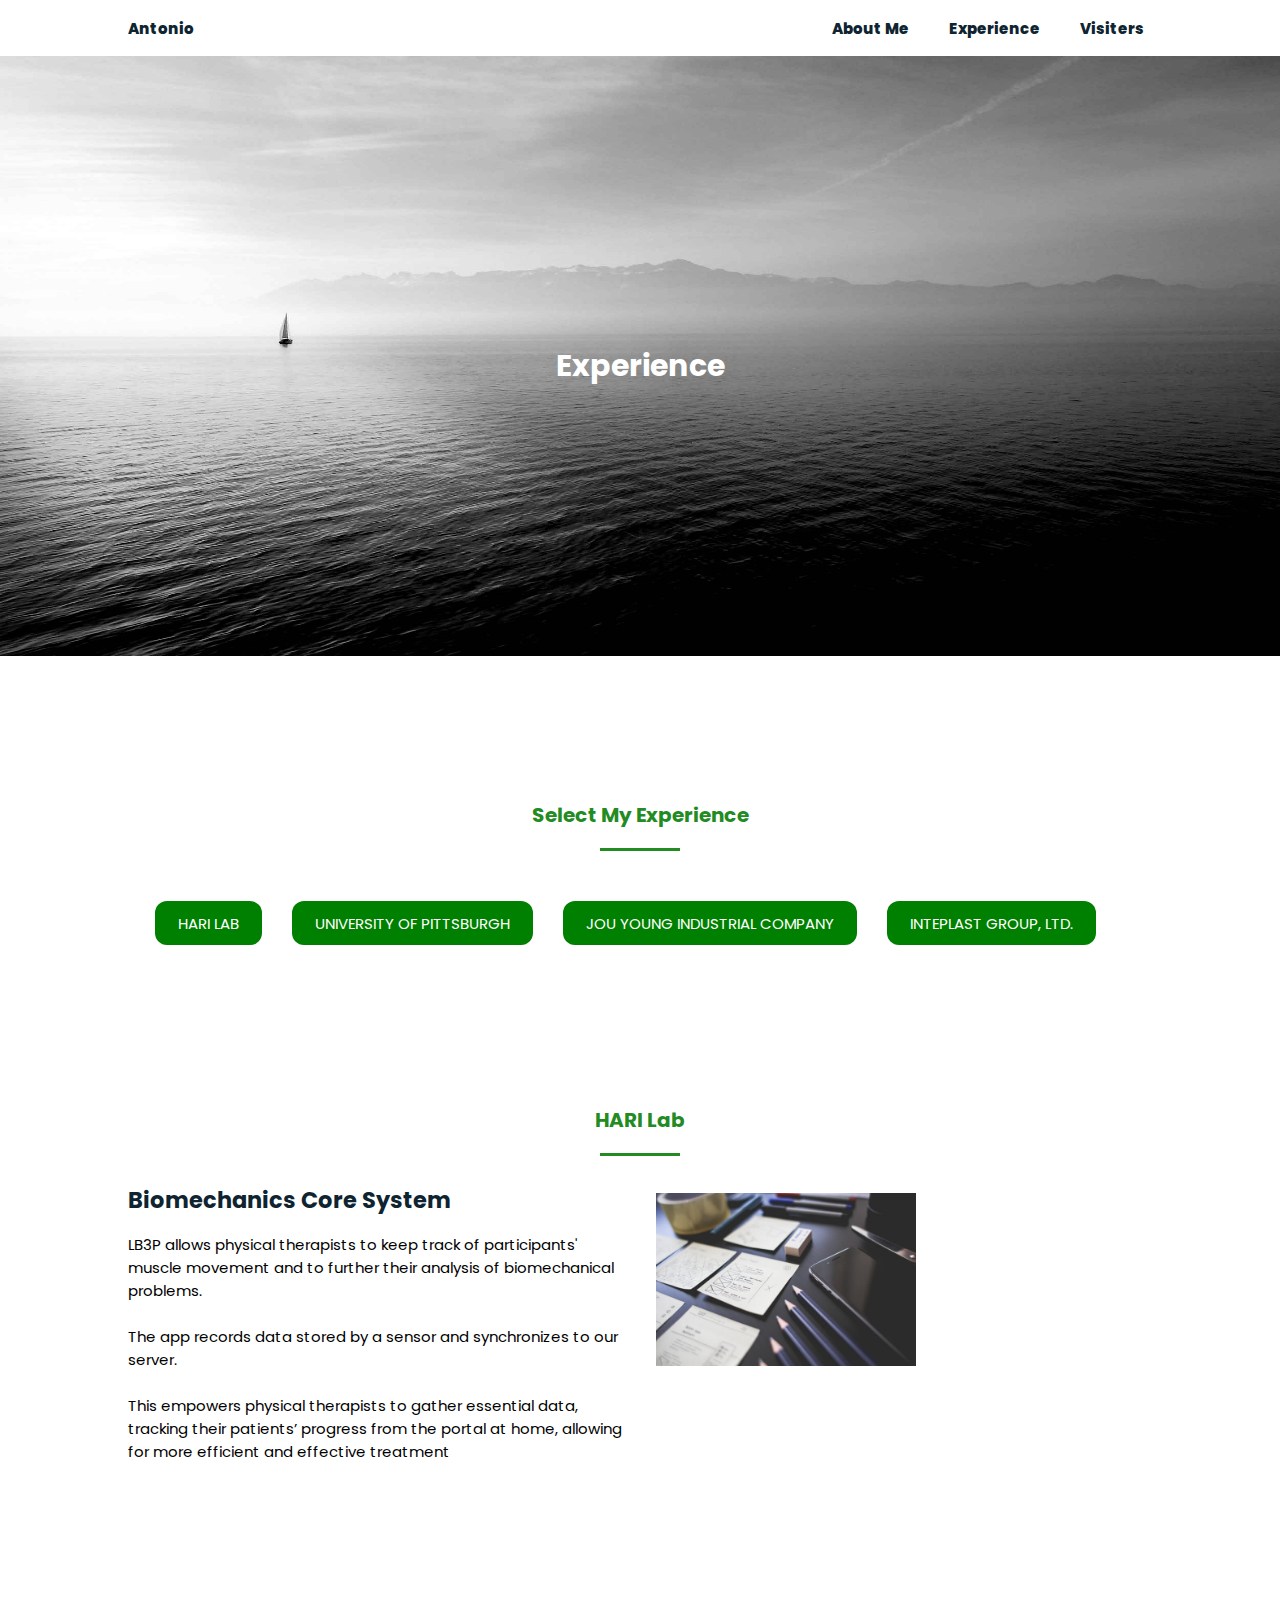
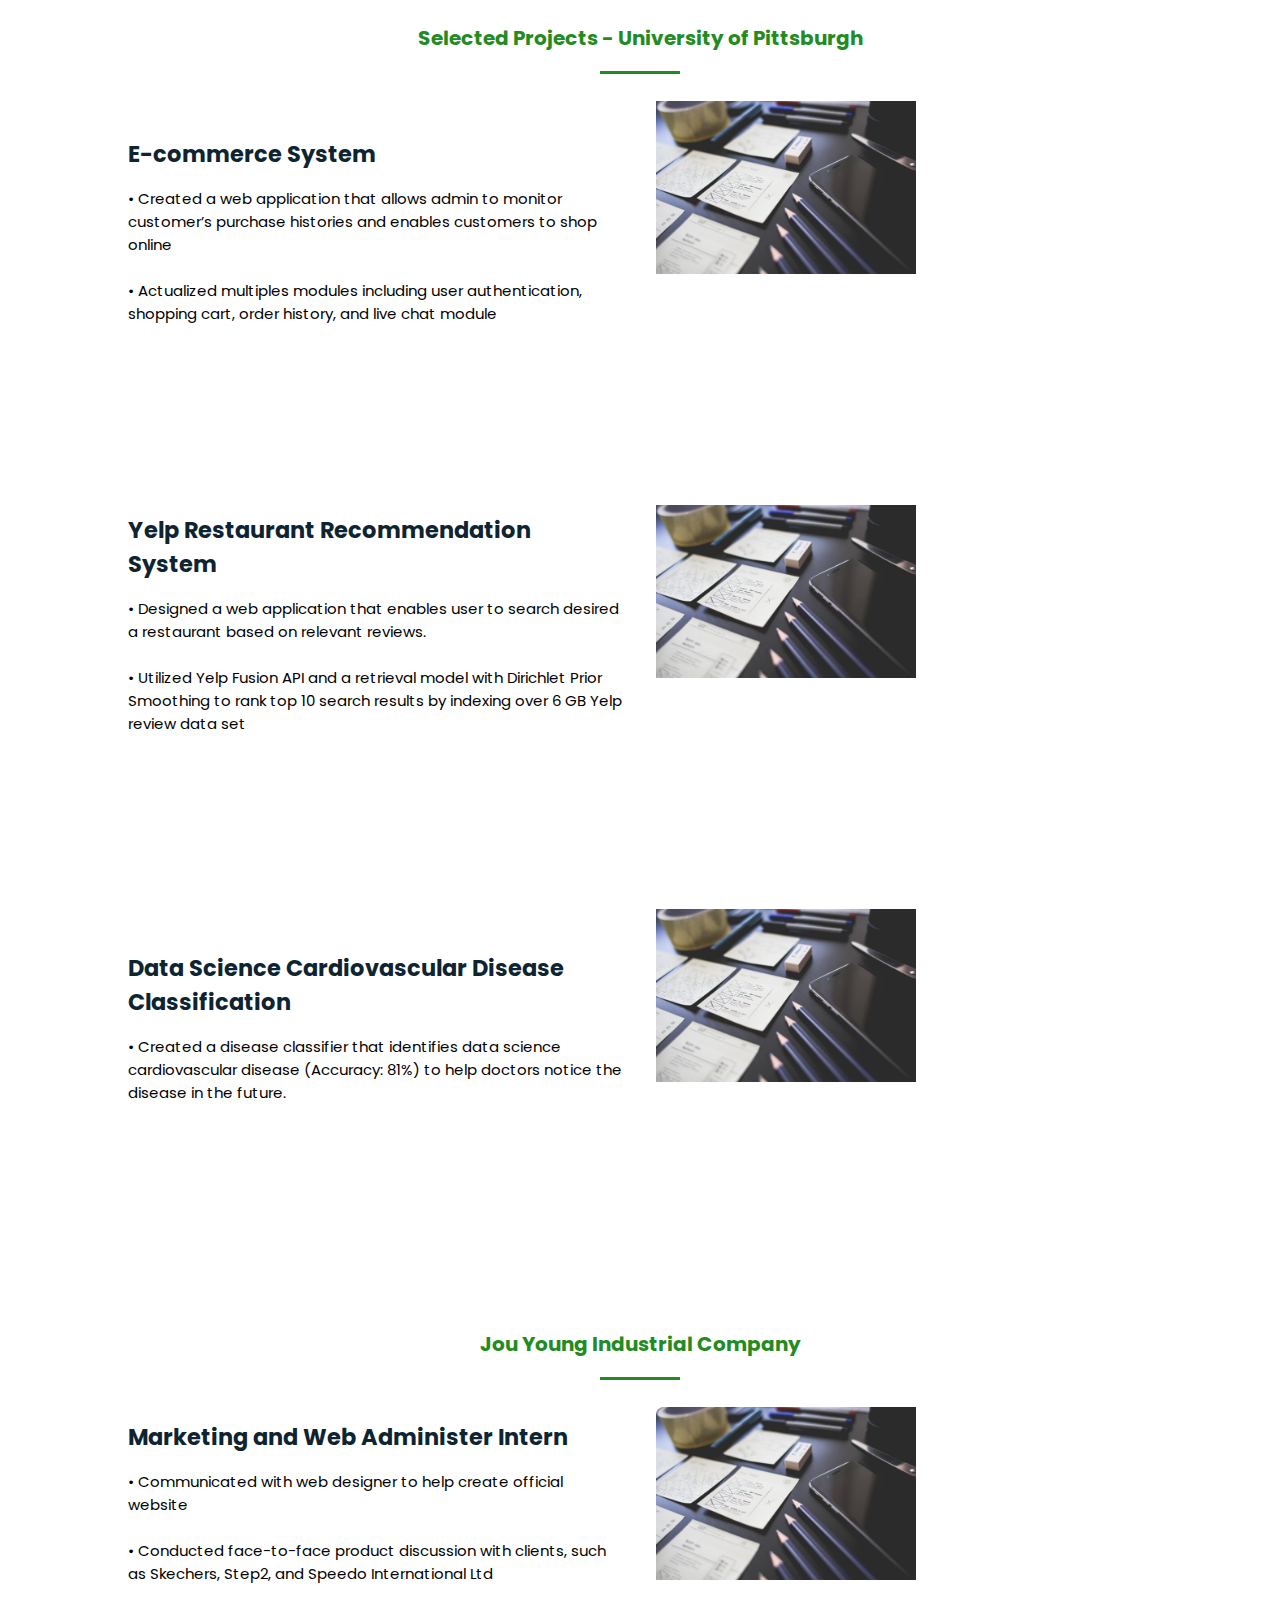
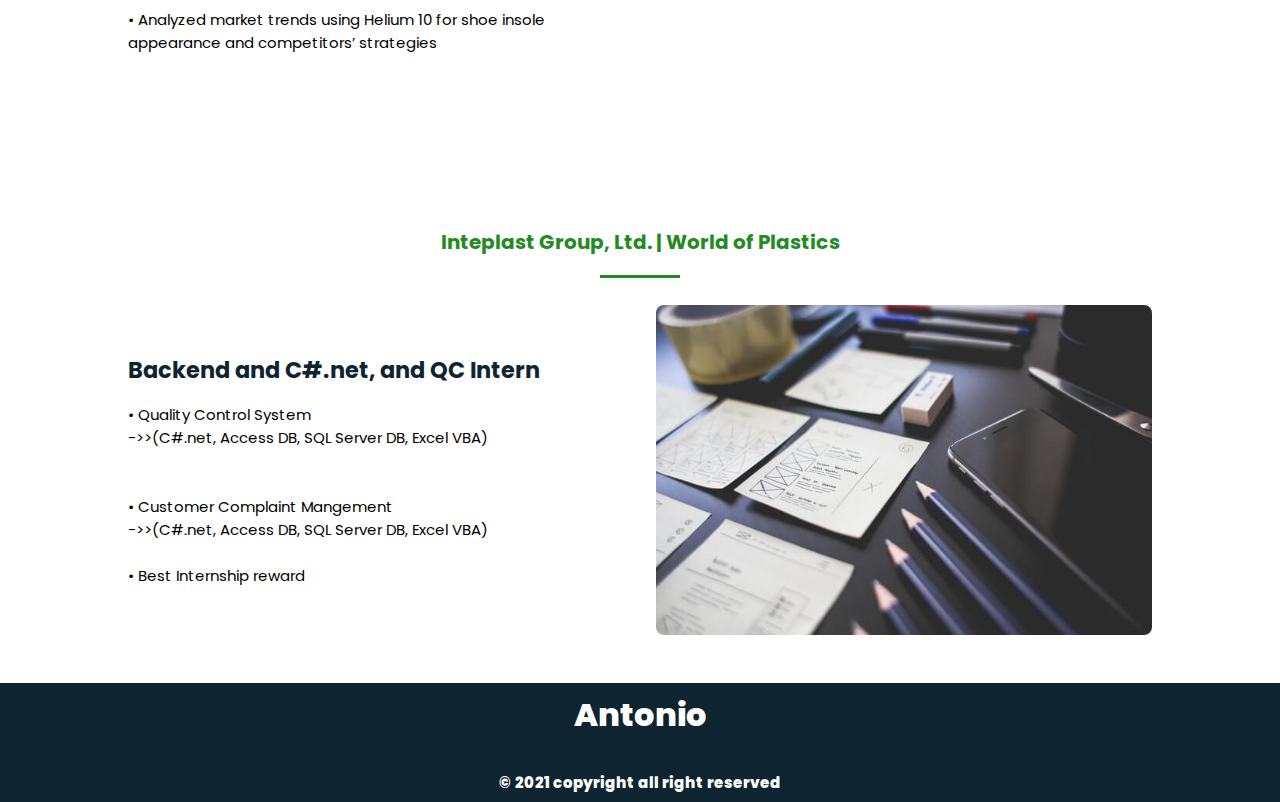
<file: skill.html>
<!DOCTYPE html>
<html lang="en">

<head>
    <meta charset="UTF-8">
    <meta name="viewport" content="width=device-width, initial-scale=1.0">

    <link rel="stylesheet" href="assets/css/styles.css">

    <title>Antonio website</title>
    <link href="https://cdn.jsdelivr.net/npm/boxicons@2.0.5/css/boxicons.min.css" rel="stylesheet">
    <script src="http://ajax.googleapis.com/ajax/libs/jquery/1.7.1/jquery.min.js" type="text/javascript"></script>
    <script src="https://cdn.datatables.net/1.10.20/js/jquery.dataTables.min.js" defer></script>

</head>

<body>
    <!-- <header class="l-header">
        <nav class="nav bd-grid">
            <div>
                <a href="index.html" class="nav__logo">Antonio</a>
            </div>
 
            <div class="nav__menu" id="nav-menu">
                <ul class="nav__list">
                    <li class="nav__item"><a href="index.html" class="nav__link">About Me</a></li>
                    <li class="nav__item"><a href="skill.html" class="nav__link">Experience</a></li>
                    <li class="nav__item"><a href="visiter.html" class="nav__link">Visiters</a></li>
                </ul>
            </div>

            <div class="nav__toggle" id="nav-toggle">
                <i class="bx bx-menu"></i>
            </div>
        </nav>
    </header> -->


    <!-- Navbar -->

    <!-- Header -->
    <!-- <header class="an-green" style="padding:128px 16px">
        <h1 >Experience</h1>
        <img class="w3-image" src="/w3images/jane.jpg" alt="Fashion Blog" width="1600" height="1060">
    </header> -->


    <!-- <header>
        <img src="assets/img/123.jpg" alt="boat" style="width:100%;min-height:280px;max-height:600px;"><h1 >Experience</h1>
    </header> -->

    <header>
        <nav class="nav bd-grid">
            <div>
                <a href="index.html" class="nav__logo">Antonio</a>
            </div>

            <div class="nav__menu" id="nav-menu">
                <ul class="nav__list">
                    <li class="nav__item"><a href="index.html" class="nav__link">About Me</a></li>
                    <li class="nav__item"><a href="skill.html" class="nav__link">Experience</a></li>
                    <li class="nav__item"><a href="visiter.html" class="nav__link">Visiters</a></li>
                </ul>
            </div>

            <div class="nav__toggle" id="nav-toggle">
                <i class="bx bx-menu"></i>
            </div>
        </nav>
        <!-- <div class="display-container">
            <img src="assets/img/123.jpg" alt="boat" style="width:100%;height:20%;min-height:280px;max-height:600px;">
            <div class="container display-bottomleft margin-bottom">
                <h1>Experience</h1>
            </div>
        </div> -->

        <div class="display-container">
            <div class="main_image">
                <h1>Experience</h1>
                <img src="./assets/img/123.jpg" alt="boat"
                    style="width:100%;height:20%;min-height:280px;max-height:600px;">
            </div>
        </div>
    </header>

    <main class="l-main">

        <section>
            <section>
                <section class="about section ">
                    <h2 class="section-title"> Select My Experience</h2>
                    <br>
                    <div class="bd-nGrid">
                        <ul id='buttons'>
                            <li><a href="#BCS">HARI Lab</a></li>
                            <li><a href="#ES">University of Pittsburgh</a></li>
                            <li><a href="#MAWA">Jou Young Industrial Company</a></li>
                            <li><a href="#ABDQ">Inteplast Group, Ltd.</a></li>
                        </ul>
                    </div>
                </section>

            </section>

            <section>
                <!--===== ABOUT =====-->
                <section href="projects/BCS.html" class="about section " id="BCS">
                    <h2 class="section-title">HARI Lab</h2>
                    <div class="about__container bd-grid">
                        <div>
                            <h2 class="about__subtitle">Biomechanics Core System</h2>

                            <div class="content_img_onText">
                                <a href="projects/BCS.html">
                                    <p class="about__text">
                                        LB3P allows physical therapists to keep track of participants' muscle movement and to further their analysis of biomechanical problems.  
                                        <br><br>
                                        The app records data stored by a sensor and synchronizes  to our server. 
                                        <br><br>
                                        This empowers physical therapists to gather essential data, tracking their patients’ progress from the portal at home, allowing for more efficient and effective treatment 
                                    </p>
                                </a>
                                <div>Go</div>
                            </div>
                        </div>
                        <div class="content_img">
                            <a href="projects/BCS.html" id="logo"><img src="assets/img/work1.jpg" alt=""></a>
                            <div>Click me</div>
                        </div>
                    </div>
                </section>
            </section>

            <section>
                <section href="projects/ES.html" class="about section " id="ES">
                    <h2 class="section-title">Selected Projects - University of Pittsburgh</h2>
                    <div class="about__container bd-grid">
                        <div>
                            <h2 class="about__subtitle">E-commerce System</h2>
                            <div class="content_img_onText">
                                <a href="projects/ES.html">
                                    <p class="about__text">
                                        • Created a web application that allows admin to monitor customer’s purchase
                                        histories
                                        and enables customers to shop online<br>
                                        <br>
                                        • Actualized multiples modules including user authentication, shopping cart,
                                        order
                                        history, and live chat module
                                </a>
                                <div>Go</div>
                            </div>
                        </div>

                        <div class="content_img">
                            <a href="projects/ES.html" id="logo"><img src="assets/img/work1.jpg" alt=""></a>
                            <div>Click me</div>
                        </div>
                    </div>
                </section>
            </section>


            <section>
                <section href="projects/YRRS.html" class="about section " id="YRRS">
                    <div class="about__container bd-grid">
                        <div>
                            <h2 class="about__subtitle">Yelp Restaurant Recommendation System</h2>
                            <div class="content_img_onText">
                                <a href="projects/YRRS.html">
                                    <p class="about__text">
                                        • Designed a web application that enables user to search desired a restaurant
                                        based
                                        on
                                        relevant reviews.<br>
                                        <br>
                                        • Utilized Yelp Fusion API and a retrieval model with Dirichlet Prior Smoothing
                                        to
                                        rank
                                        top 10 search results by indexing over 6 GB Yelp review data set<br>
                                        <br>
                                </a>
                                <div>Go</div>
                            </div>
                        </div>
                        <div class="content_img">
                            <a href="projects/YRRS.html" id="logo"><img src="assets/img/work1.jpg" alt=""></a>
                            <div>Click me</div>
                        </div>
                    </div>
                </section>
            </section>

            <section>
                <section href="projects/DCDC.html" class="about section " id="DCDC">
                    <div class="about__container bd-grid">
                        <div>
                            <h2 class="about__subtitle">Data Science Cardiovascular Disease Classification</h2>
                            <div class="content_img_onText">
                                <a href="projects/DCDC.html">
                                    <p class="about__text">
                                        • Created a disease classifier that identifies data science cardiovascular
                                        disease
                                        (Accuracy: 81%) to help doctors notice the disease in the future.<br>
                                        <br>
                                    </P>
                                </a>
                                <div>Go</div>
                            </div>
                        </div>
                        <div class="content_img">
                            <a href="projects/DCDC.html" id="logo"><img src="assets/img/work1.jpg" alt=""></a>
                            <div>Click me</div>
                        </div>
                    </div>
                </section>
            </section>

            <section>
                <section href="projects/MAWA.html" class="about section " id="MAWA">
                    <h2 class="section-title">Jou Young Industrial Company</h2>
                    <div class="about__container bd-grid">
                        <div>
                            <h2 class="about__subtitle">Marketing and Web Administer Intern</h2>
                            <div class="content_img_onText">
                                <a href="projects/MAWA.html">
                                    <p class="about__text">
                                        • Communicated with web designer to help create official website <br>
                                        <br>
                                        • Conducted face-to-face product discussion with clients, such as Skechers,
                                        Step2, and Speedo International Ltd<br>
                                        <br>
                                        • Analyzed market trends using Helium 10 for shoe insole appearance and
                                        competitors’ strategies
                                </a>
                                <div>Go</div>
                            </div>

                        </div>

                        <div class="work__img">
                            <div class="content_img">
                                <a href="projects/MAWA.html" id="logo"><img src="assets/img/work1.jpg" alt=""></a>
                                <div>Click me</div>
                            </div>
                        </div>
                    

                    </div>


                </section>

            </section>

            <section>
                <section href="projects/ABDQ.html" class="about section " id="ABDQ">
                    <h2 class="section-title">Inteplast Group, Ltd. | World of Plastics</h2>
                    <div class="about__container bd-grid">
                        <div>
                            <h2 class="about__subtitle">Backend and C#.net, and QC Intern</h2>
                            <div class="content_img_onText">
                                <a href="projects/ABDQ.html">
                                    <p class="about__text ">
                                        • Quality Control System </p>
                                    <p class="about__text ">
                                        ->>(C#.net, Access DB, SQL Server DB,
                                        Excel VBA)</p>
                                </a>
                                <div>Go</div>

                            </div>

                            <br>
<!-- 
                            <div class="content_img_onText">
                                <a href="projects/ABDQ_CAMERA.html">
                                    <p class="about__text ">
                                        • The Camera System </p>
                                    <p class="about__text ">
                                        ->>(Datalogic-vision system) </p>
                                </a>
                                <div>Go</div>
                            </div> -->

                            <br>

                            <div class="content_img_onText">
                                <a href="projects/ABDQ_Customer.html">
                                    <p class="about__text ">
                                        • Customer Complaint Mangement </p>
                                    <p class="about__text ">
                                        ->>(C#.net, Access DB, SQL Server DB,
                                        Excel VBA)</p>

                                </a>
                                <div>Go</div>
                            </div>

                            <br>

                            <div class="content_img_onText">
                                <a href="projects/ABDQ_Intern.html">
                                    <p class="about__text ">
                                        • Best Internship reward </p>
                                </a>
                                <div>Go</div>
                            </div>
                        </div>

                        <div>
                            <img src="assets/img/work1.jpg" alt="" class="skills__img">
                        </div>
                    </div>
                </section>
            </section>
        </section>

    </main>

    <footer class="footer">
        <p class="footer__title">Antonio</p>
        <p>&#169; 2021 copyright all right reserved</p>
    </footer>

    <script src="assets/js/main.js"></script>
</body>

</html>
</file>
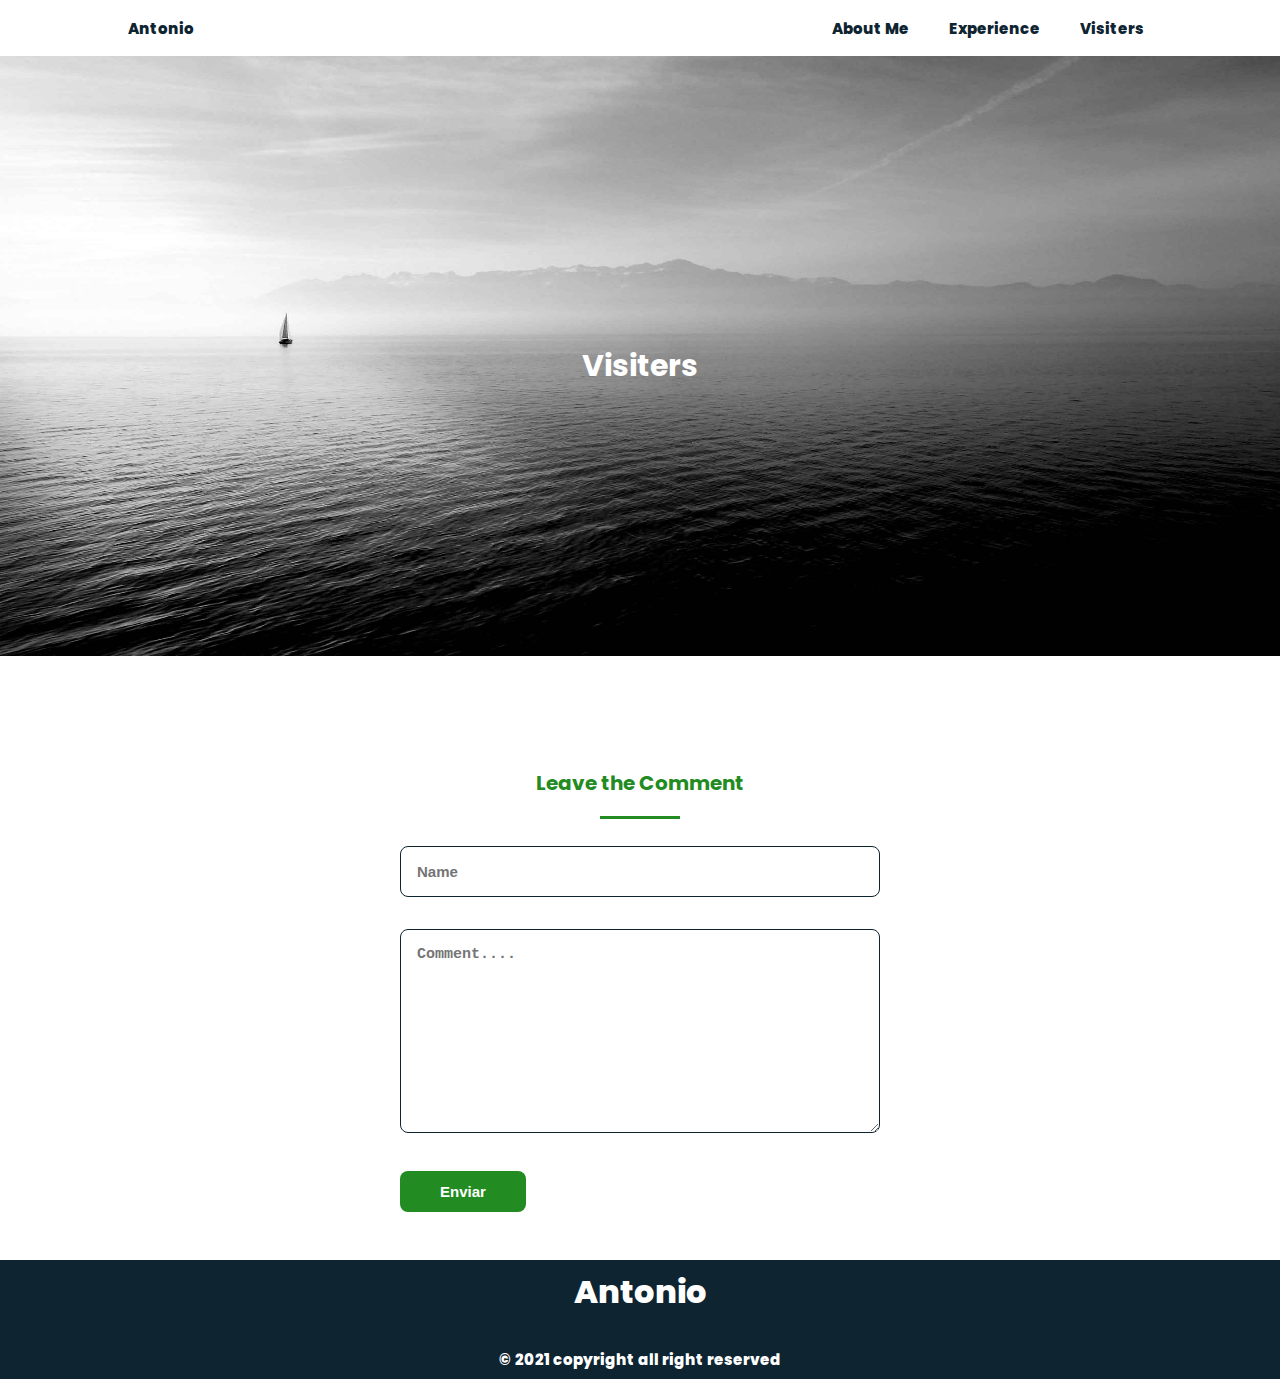
<file: visiter.html>
<!DOCTYPE html>
<html lang="en">

<head>
    <meta charset="UTF-8">
    <meta name="viewport" content="width=device-width, initial-scale=1.0">

    <link rel="stylesheet" href="assets/css/styles.css">

    <title>Portfolio website complete</title>
    <link href="https://cdn.jsdelivr.net/npm/boxicons@2.0.5/css/boxicons.min.css" rel="stylesheet">
    <script src="http://ajax.googleapis.com/ajax/libs/jquery/1.7.1/jquery.min.js" type="text/javascript"></script>
    <script src="https://cdn.datatables.net/1.10.20/js/jquery.dataTables.min.js" defer></script>
    <script src="https://maxcdn.bootstrapcdn.com/bootstrap/3.4.1/js/bootstrap.min.js"></script>
</head>


<header>
    <nav class="nav bd-grid">
        <div>
            <a href="index.html" class="nav__logo">Antonio</a>
        </div>
        <div class="nav__menu" id="nav-menu">
            <ul class="nav__list">
                <li class="nav__item"><a href="index.html" class="nav__link">About Me</a></li>
                <li class="nav__item"><a href="skill.html" class="nav__link">Experience</a></li>
                <li class="nav__item"><a href="visiter.html" class="nav__link">Visiters</a></li>
                <!-- <li class="nav__item"><a href="slide.html" class="nav__link">Slider</a></li> -->
            </ul>
        </div>
        <div class="nav__toggle" id="nav-toggle">
            <i class="bx bx-menu"></i>
        </div>
    </nav>
    <div class="display-container">
        <div class="main_image">
          <h1>Visiters</h1>
          <img src="./assets/img/123.jpg" alt="boat" style="width:100%;height:20%;min-height:280px;max-height:600px;">
        </div>
      </div>
</header>



<main class="l-main">

    <section>


        <section class="contact section" id="contact">
            <h2 class="section-title">Leave the Comment</h2>

            <div class="contact__container bd-grid">
                <form id="form" class="contact__form">
                    <input name="fname" type="text" placeholder="Name" id="fname" class="contact__input">
                    <textarea name="farea" placeholder="Comment...." id="farea" cols="0" rows="10"
                        class="contact__input"></textarea>
                    <button id="myBtn" type="submit" class="contact__button button">Enviar</button>
                </form>
            </div>
        </section>
<!-- 
        <section class="visitor section" id="visitor">
            <h2 class="section-title">Visitors</h2>

            <div class="course__container bd-nGrid">
                <div>
                    <table id="visitor_table" class="display" width="100%"></table>
                </div>
            </div>
        </section> -->
    </section>
</main>

<footer class="footer">
    <p class="footer__title">Antonio</p>
    <p>&#169; 2021 copyright all right reserved</p>
</footer>
<script src="assets/js/visiter.js"></script>
</body>

</html>
</file>
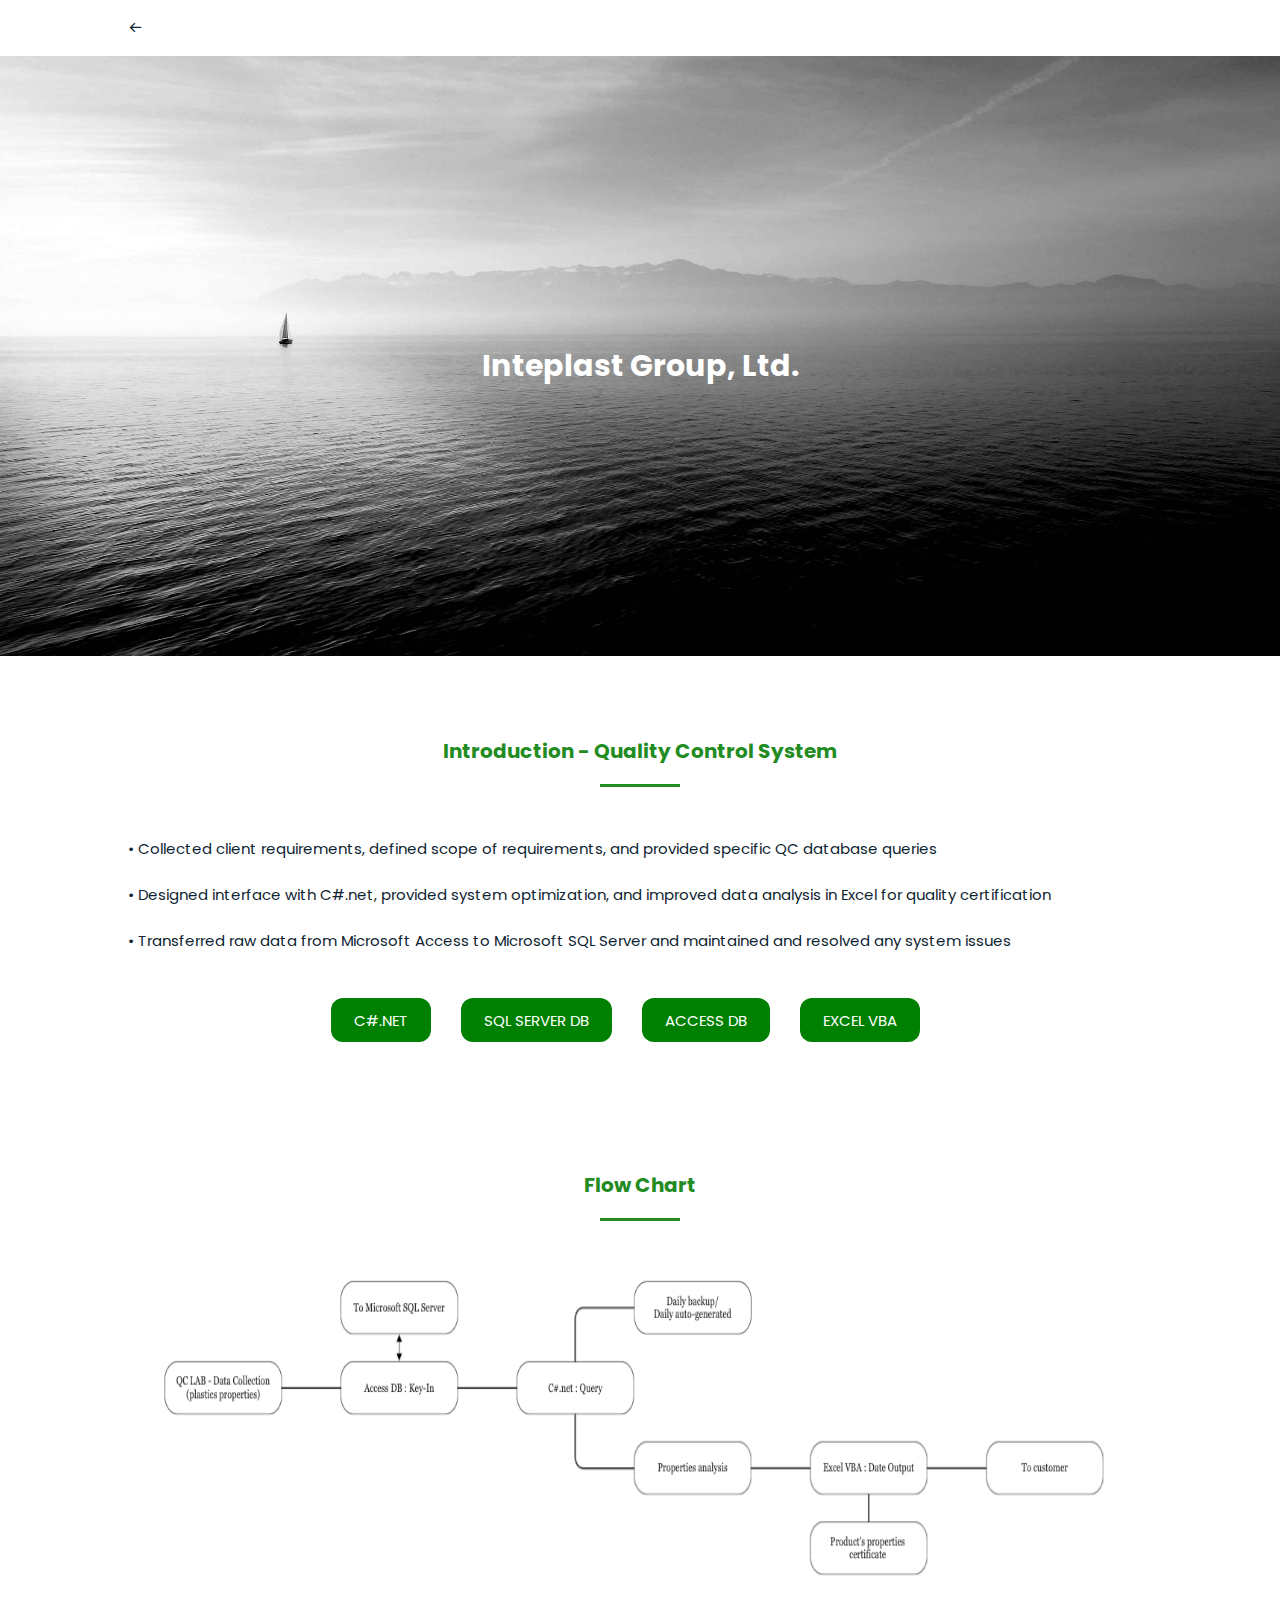
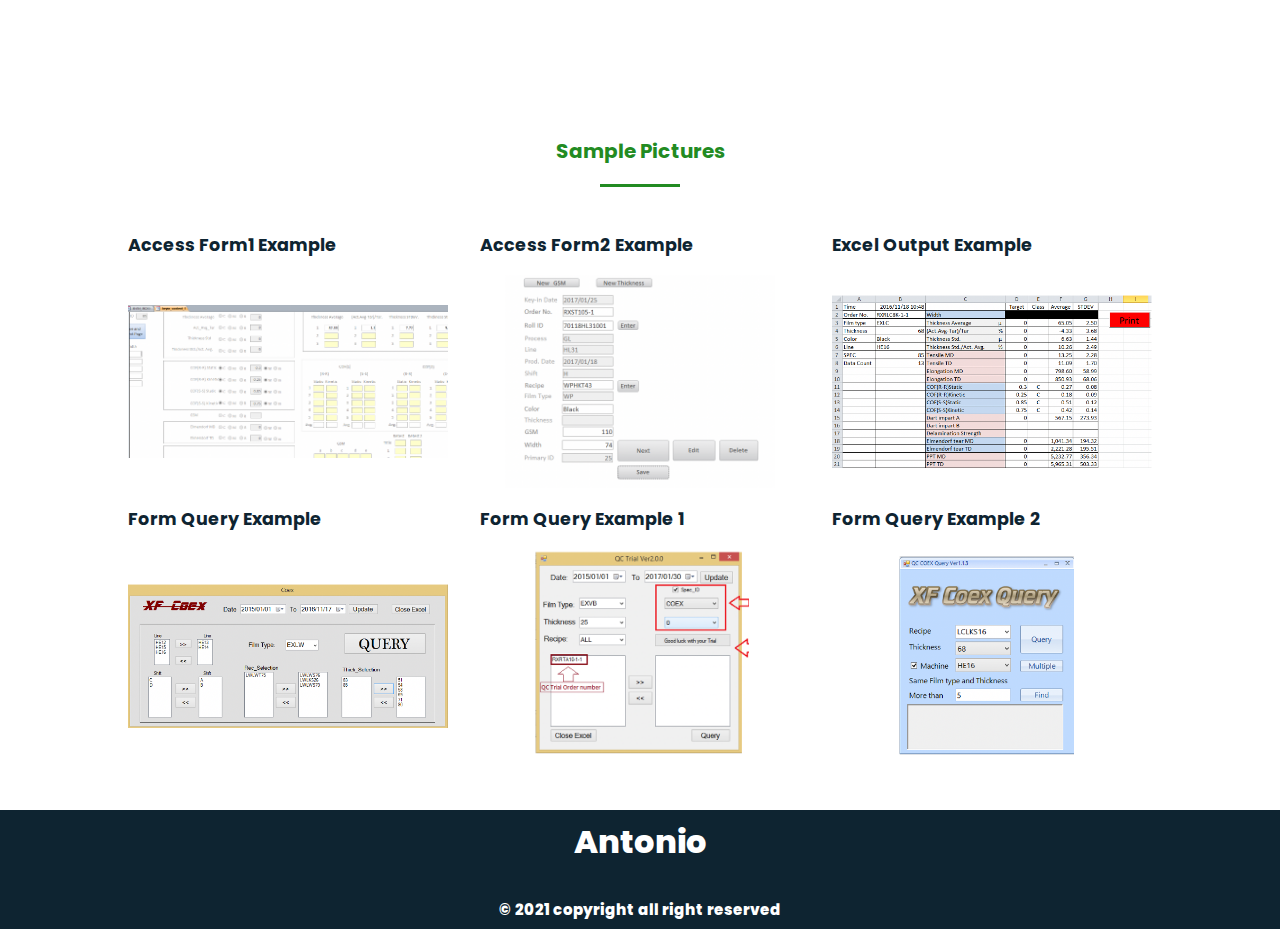
<file: projects/ABDQ.html>
<!DOCTYPE html>
<html lang="en">

<head>
  <meta charset="UTF-8">
  <meta name="viewport" content="width=device-width, initial-scale=1.0">

  <link rel="stylesheet" href="../assets/css/styles.css">

  <title>Portfolio website complete</title>
  <link href="https://cdn.jsdelivr.net/npm/boxicons@2.0.5/css/boxicons.min.css" rel="stylesheet">
  <script src="http://ajax.googleapis.com/ajax/libs/jquery/1.7.1/jquery.min.js" type="text/javascript"></script>
  <script src="https://cdn.datatables.net/1.10.20/js/jquery.dataTables.min.js" defer></script>
</head>


<body>


  <header>
    <nav class="nav bd-grid">
      <div>
        <a href="../index.html#skill" class="nav__logo"><i class="bx bx-arrow-back"></i></a>
      </div>
      <div class="nav__toggle" id="nav-toggle">
        <i class="bx bx-menu"></i>
      </div>
    </nav>
    <div class="display-container">
      <div class="main_image">
        <h1>Inteplast Group, Ltd.</h1>
        <img src="../assets/img/123.jpg" alt="boat" style="width:100%;height:20%;min-height:280px;max-height:600px;">
      </div>
    </div>
  </header>

  <main class="l-main">

    <section class="images section" id="images">
      <h2 class="section-title">Introduction - Quality Control System</h2>


      <div class="about__container bd-nGrid">
        <p class="about__text">
          <br>
          • Collected client requirements, defined scope of requirements, and provided specific QC database queries<br>
          <br>
          • Designed interface with C#.net, provided system optimization, and improved data analysis in Excel for
          quality certification<br>
          <br>
          • Transferred raw data from Microsoft Access to Microsoft SQL Server and maintained and resolved any system
          issues
      </div>

      <br>
      <br>
      <div class="bd-nGrid">
        <ul id='buttons'>
          <li><a href="#">C#.net</a></li>
          <li><a href="#">SQL Server DB</a></li>
          <li><a href="#">Access DB</a></li>
          <li><a href="#">Excel VBA</a></li>
        </ul>
      </div>
    </section>


    <section class="images section" id="images">
      <h2 class="section-title">Flow Chart</h2>
      <div class="image_chart">
        <img class="img_center" src='../assets/img/Inte/Inteplast_qc.png' alt=''>
      </div>
    </section>

    <section class="work section" id="work">
      <h2 class="section-title">Sample Pictures</h2>

      <div class="work__container bd-grid">

        <div class="abdq">
          <h3>Access Form1 Example</h3>
          <img src="../assets/img/Inte/Inteplast_in.png">
        </div>

        <div class="abdq">
          <h3>Access Form2 Example</h3>
          <img src="../assets/img/Inte/Inteplast_in2.png">
        </div>

        <div class="abdq">
          <h3>Excel Output Example</h3>
          <img src="../assets/img/Inte/Inteplast_excel.png">
        </div>

        <div class="abdq">
          <h3>Form Query Example</h3>
          <img src="../assets/img/Inte/Inteplast_query.png">
        </div>

        <div class="abdq">
          <h3>Form Query Example 1</h3>
          <img src="../assets/img/Inte/Inteplast_query2.png">
        </div>


        <div class="abdq">
          <h3>Form Query Example 2</h3>
          <img src="../assets/img/Inte/Inteplast_query3.png">
        </div>



      </div>
    </section>

  </main>

  <footer class="footer">
    <p class="footer__title">Antonio</p>
    <p>&#169; 2021 copyright all right reserved</p>
  </footer>
  <script src="../assets/js/slide.js"></script>
</body>

</html>
</file>
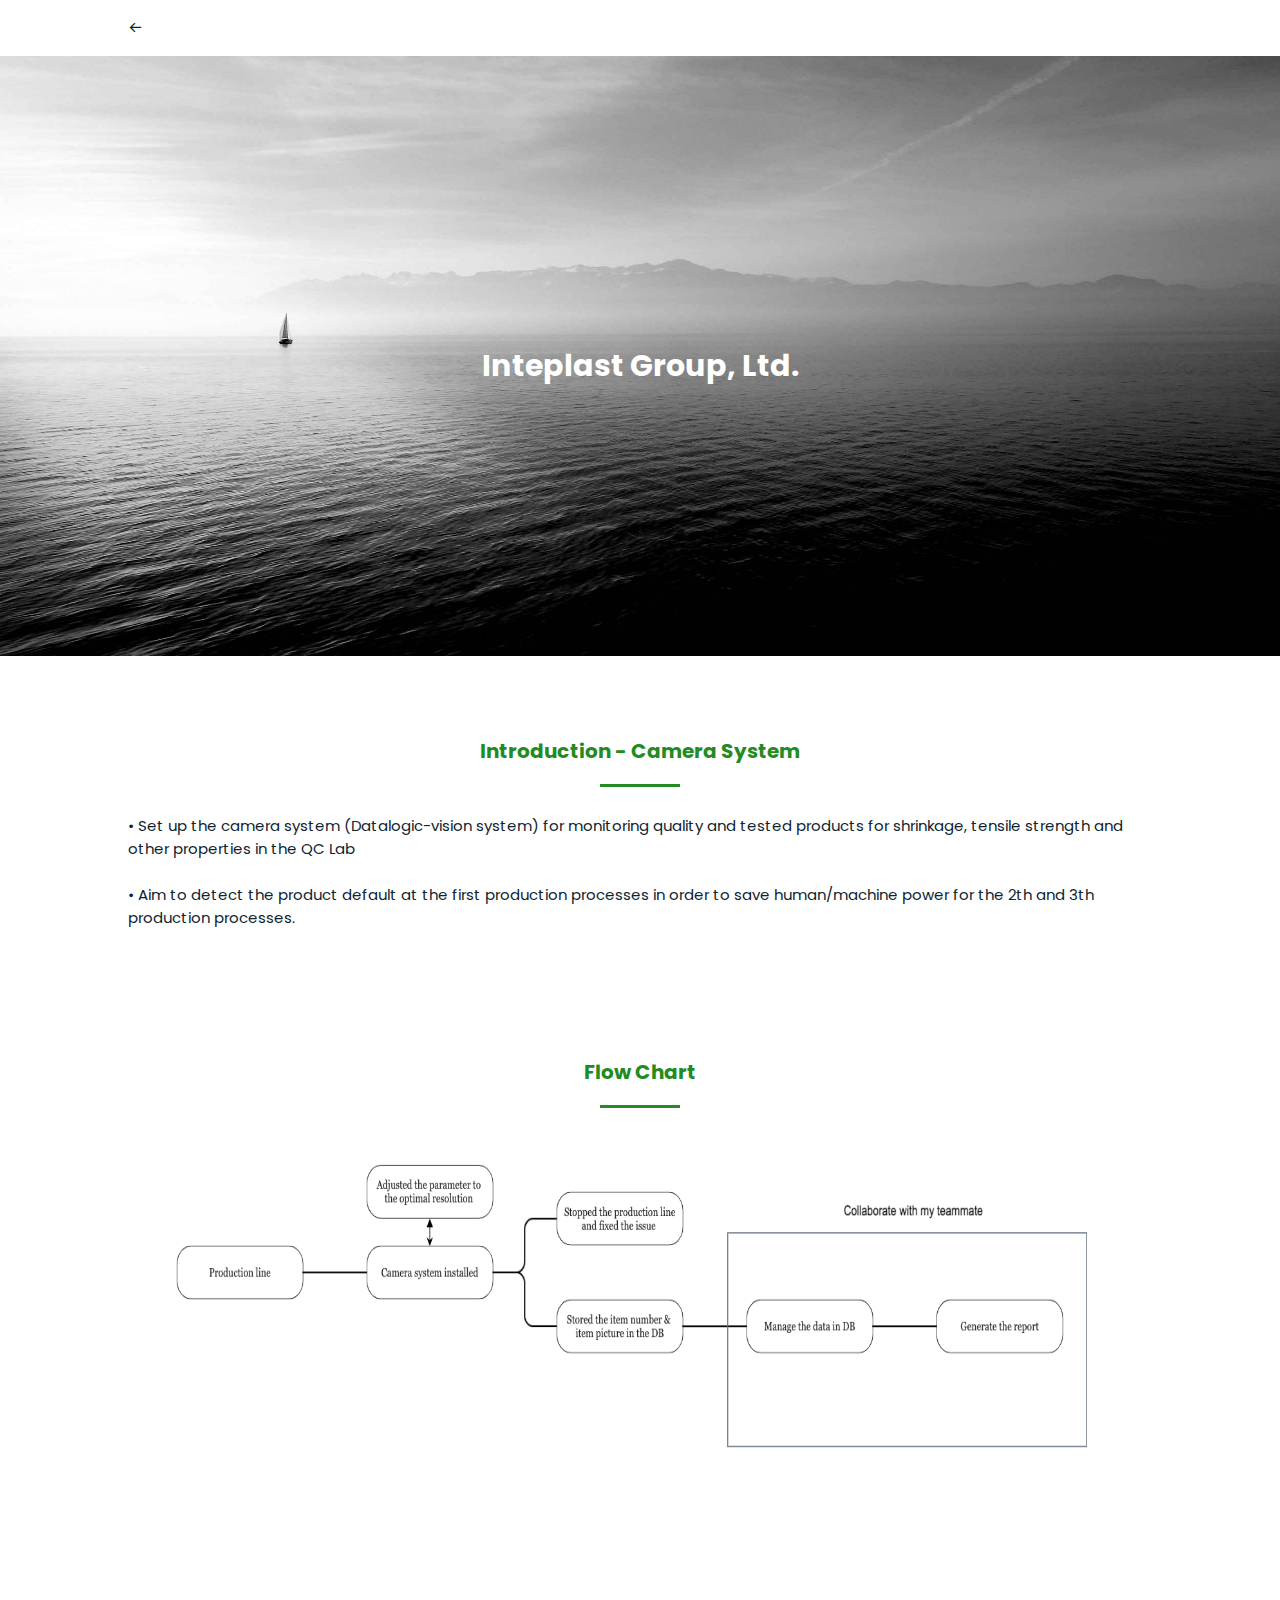
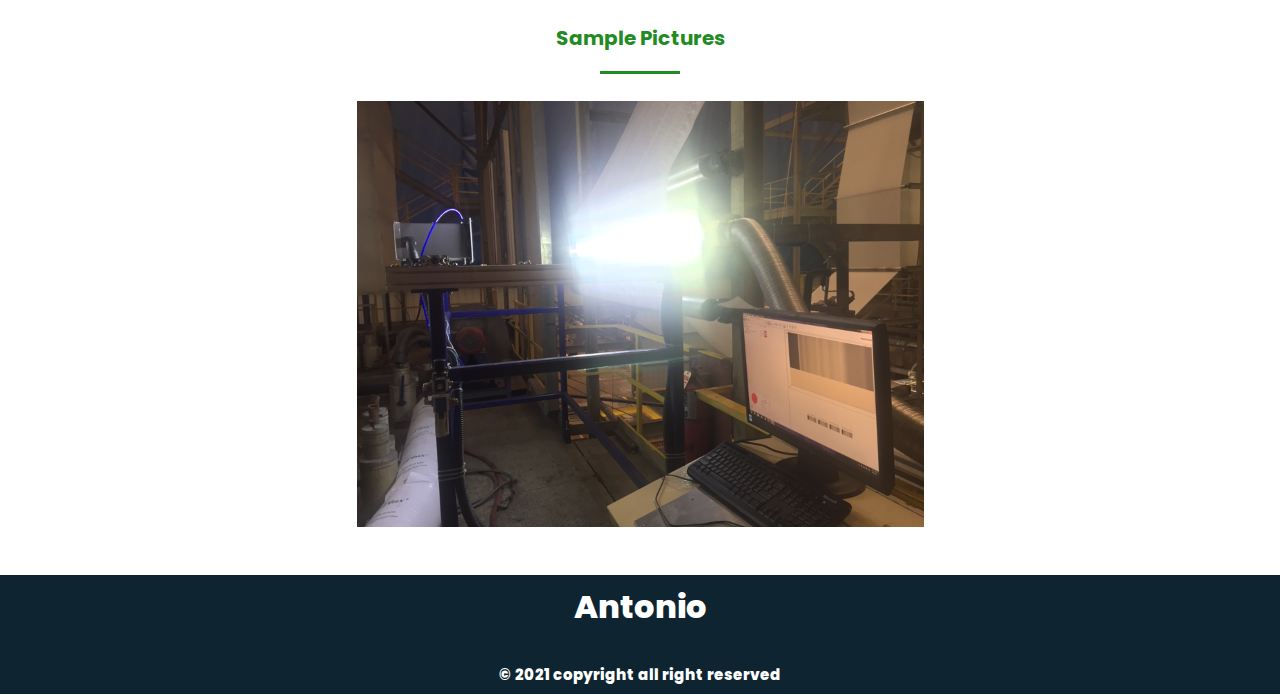
<file: projects/ABDQ_CAMERA.html>
<!DOCTYPE html>
<html lang="en">

<head>
  <meta charset="UTF-8">
  <meta name="viewport" content="width=device-width, initial-scale=1.0">

  <link rel="stylesheet" href="../assets/css/styles.css">

  <title>Portfolio website complete</title>
  <link href="https://cdn.jsdelivr.net/npm/boxicons@2.0.5/css/boxicons.min.css" rel="stylesheet">
  <script src="http://ajax.googleapis.com/ajax/libs/jquery/1.7.1/jquery.min.js" type="text/javascript"></script>
  <script src="https://cdn.datatables.net/1.10.20/js/jquery.dataTables.min.js" defer></script>
</head>


<body>


  <header>
    <nav class="nav bd-grid">
      <div>
        <a href="../index.html#skill" class="nav__logo"><i class="bx bx-arrow-back"></i></a>
      </div>

      <div class="nav__toggle" id="nav-toggle">
        <i class="bx bx-menu"></i>
      </div>
    </nav>
    <div class="display-container">
      <div class="main_image">
        <h1>Inteplast Group, Ltd.</h1>
        <img src="../assets/img/123.jpg" alt="boat" style="width:100%;height:20%;min-height:280px;max-height:600px;">
      </div>
    </div>
  </header>

  <main class="l-main">

    <section class="images section" id="images">
      <h2 class="section-title">Introduction - Camera System</h2>
      <div class="about__container bd-nGrid">
        <p class="about__text">
          • Set up the camera system (Datalogic-vision system) for monitoring quality and tested products for shrinkage,
          tensile strength and other properties in the QC Lab
          <br><br>
          • Aim to detect the product default at the first production processes in order to save human/machine power for
          the 2th and 3th production processes.
      </div>
    </section>

    <section class="images section" id="images">
      <h2 class="section-title">Flow Chart</h2>
      <div class="image_chart">
        <img class="img_center" src='../assets/img/Inte/camera.png' alt=''>
      </div>
    </section>

    <section class="work section" id="work">
      <h2 class="section-title">Sample Pictures</h2>

      <div>
        <img class="img_center" src="../assets/img/Inte/camera_prod.png">
      </div>
    </section>

  </main>

  <footer class="footer">
    <p class="footer__title">Antonio</p>
    <p>&#169; 2021 copyright all right reserved</p>
  </footer>
  <script src="../assets/js/slide.js"></script>
</body>

</html>
</file>
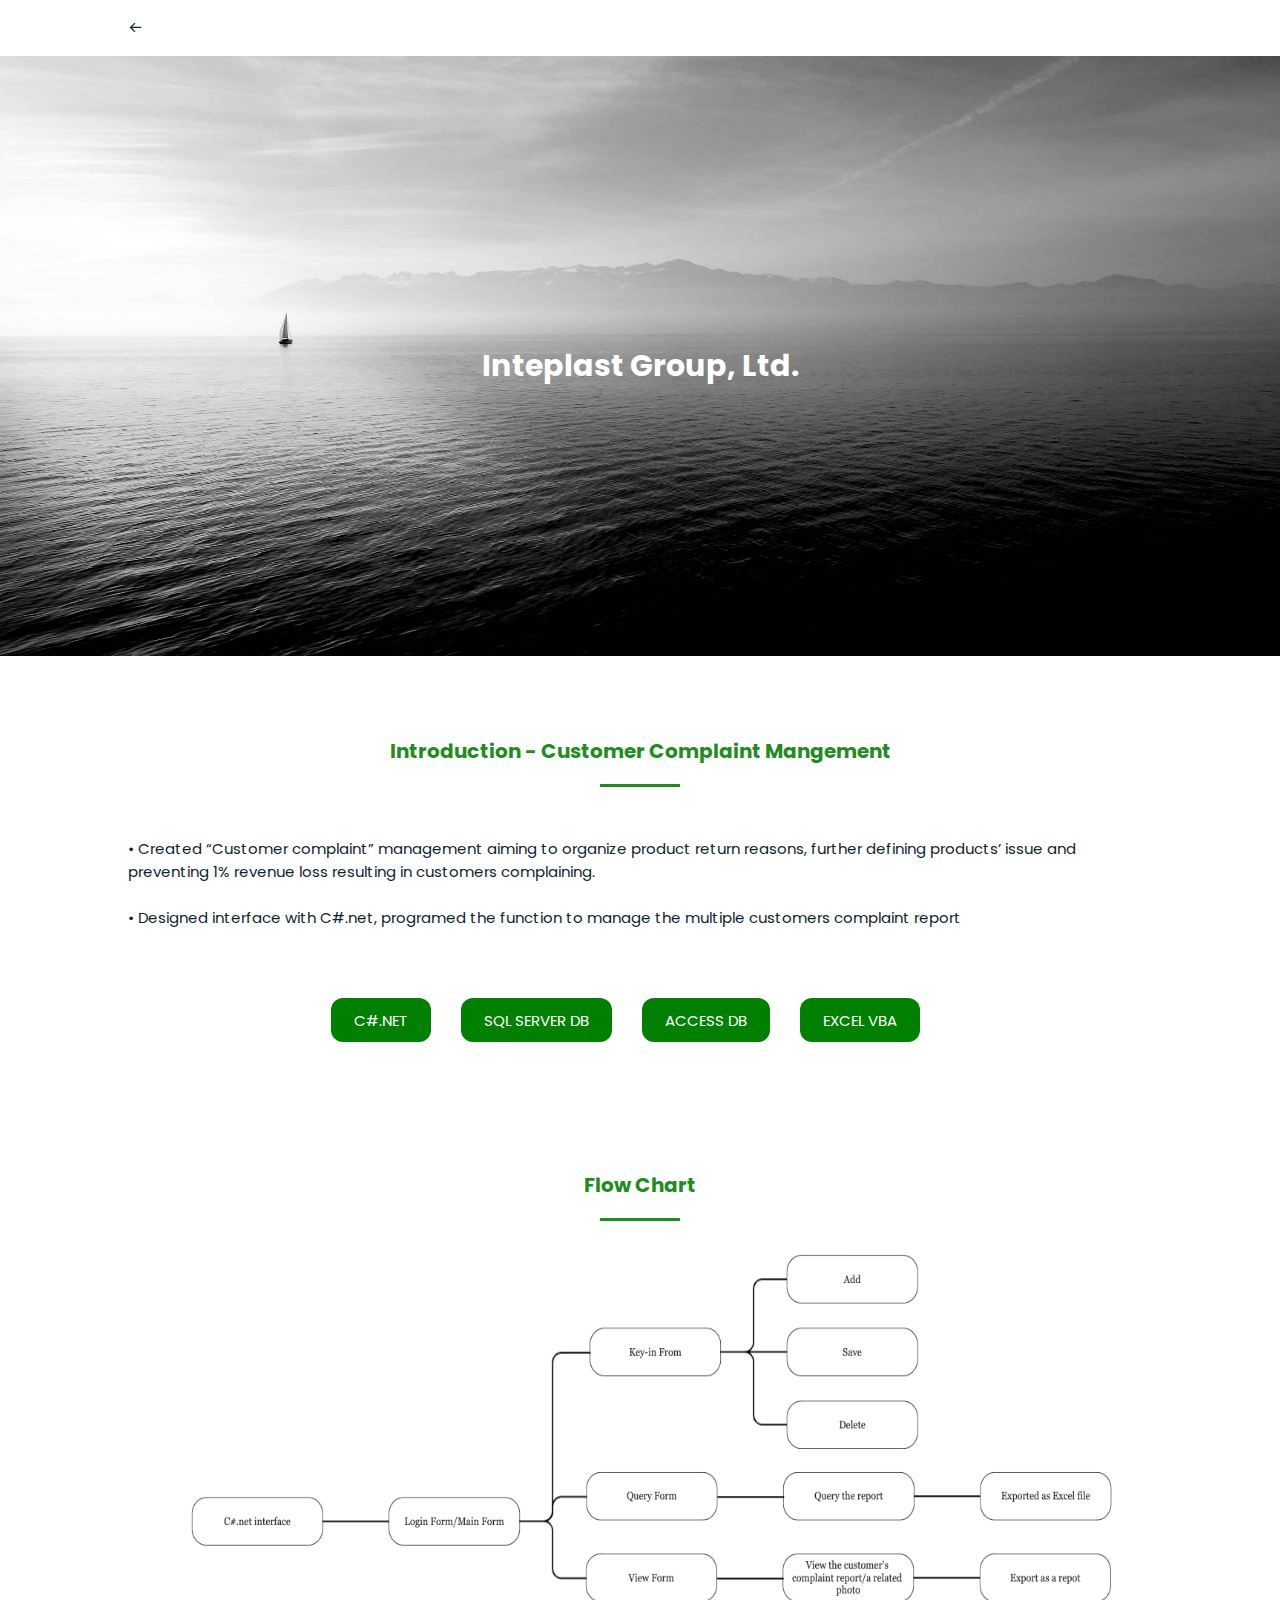
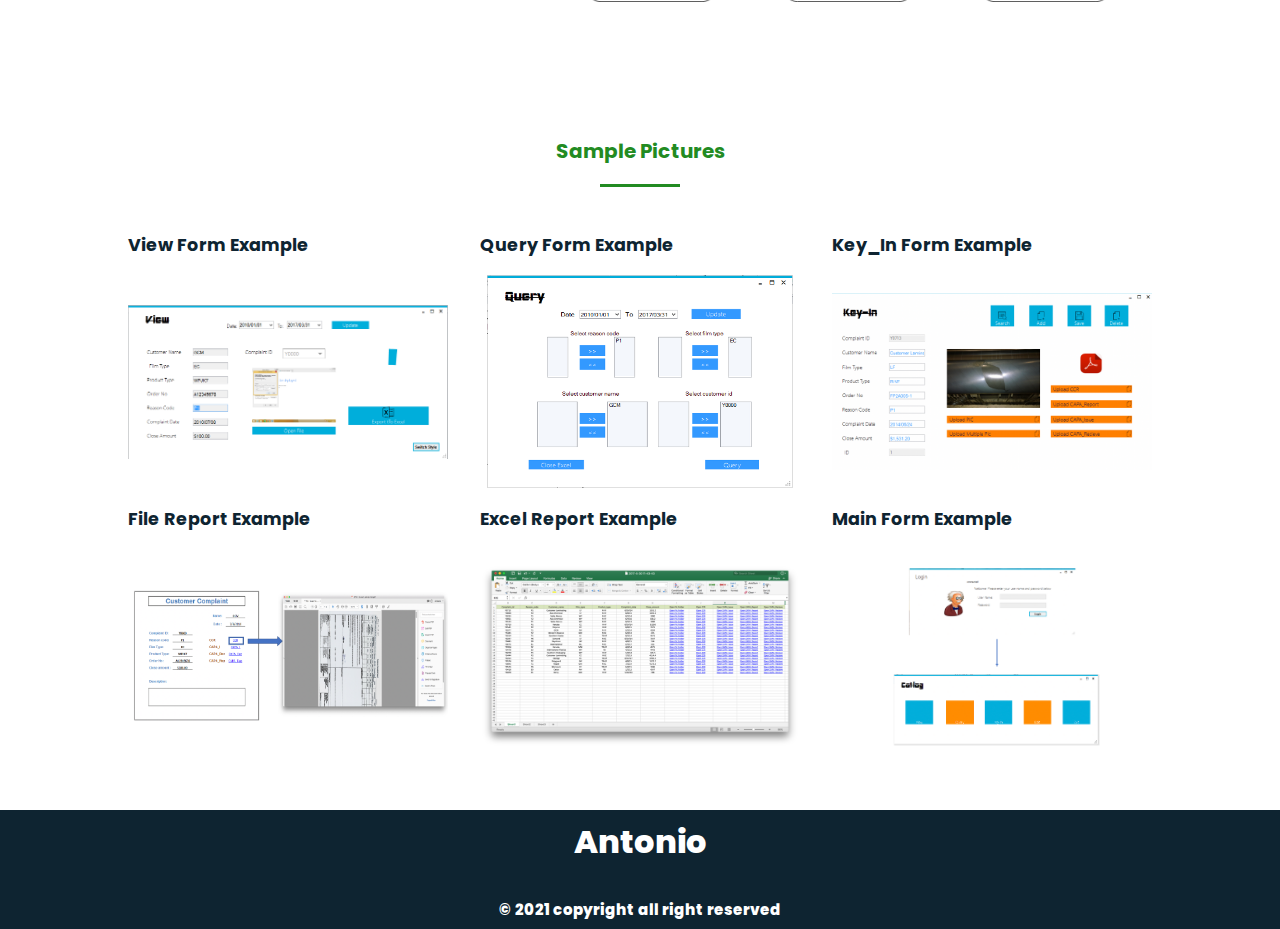
<file: projects/ABDQ_Customer.html>
<!DOCTYPE html>
<html lang="en">

<head>
  <meta charset="UTF-8">
  <meta name="viewport" content="width=device-width, initial-scale=1.0">

  <link rel="stylesheet" href="../assets/css/styles.css">

  <title>Portfolio website complete</title>
  <link href="https://cdn.jsdelivr.net/npm/boxicons@2.0.5/css/boxicons.min.css" rel="stylesheet">
  <script src="http://ajax.googleapis.com/ajax/libs/jquery/1.7.1/jquery.min.js" type="text/javascript"></script>
  <script src="https://cdn.datatables.net/1.10.20/js/jquery.dataTables.min.js" defer></script>
</head>


<body>


  <header>
    <nav class="nav bd-grid">
      <div>
        <a href="../index.html#skill" class="nav__logo"><i class="bx bx-arrow-back"></i></a>
      </div>
      <div class="nav__toggle" id="nav-toggle">
        <i class="bx bx-menu"></i>
      </div>
    </nav>
    <div class="display-container">
      <div class="main_image">
        <h1>Inteplast Group, Ltd.</h1>
        <img src="../assets/img/123.jpg" alt="boat" style="width:100%;height:20%;min-height:280px;max-height:600px;">
      </div>
    </div>
  </header>

  <main class="l-main">

    <section class="images section" id="images">
      <h2 class="section-title">Introduction - Customer Complaint Mangement</h2>

      <div class="about__container bd-nGrid">
        <p class="about__text">
          <br>
          • Created “Customer complaint” management aiming to organize product return reasons, further defining
          products’ issue and preventing 1% revenue loss resulting in customers complaining.
          <br>
          <br>
          • Designed interface with C#.net, programed the function to manage the multiple customers complaint report
          <br>
          <br>
        </p>
      </div>

      <br>
      <br>
      <div class="bd-nGrid">
        <ul id='buttons'>
          <li><a href="#">C#.net</a></li>
          <li><a href="#">SQL Server DB</a></li>
          <li><a href="#">Access DB</a></li>
          <li><a href="#">Excel VBA</a></li>
        </ul>
      </div>
    </section>


    <section class="images section" id="images">
      <h2 class="section-title">Flow Chart</h2>
      <div class="image_chart">
        <img class="img_center" src='../assets/img/Inte/Inteplast_customer.png' alt=''>
      </div>
    </section>

    <section class="work section" id="work">
      <h2 class="section-title">Sample Pictures</h2>

      <div class="work__container bd-grid">

        <div class="abdq">
          <h3>View Form Example</h3>
            <img src="../assets/img/Inte/Inteplast_customer_view.png">
        </div>

        <div class="abdq">
          <h3>Query Form Example</h3>
            <img src="../assets/img/Inte/Inteplast_customer_query.png">
        </div>

        <div class="abdq">
          <h3>Key_In Form Example</h3>
            <img src="../assets/img/Inte/Inteplast_customer_key_in.png">
        </div>

        <div class="abdq">
          <h3>File Report Example</h3>
            <img src="../assets/img/Inte/Inteplast_customer_re2.png">
        </div>

        <div class="abdq">
          <h3>Excel Report Example</h3>
            <img src="../assets/img/Inte/Inteplast_customer_re1.png">
        </div>

        <div class="abdq">
          <h3>Main Form Example</h3>
            <img src="../assets/img/Inte/Inteplast_customer_main.png">
        </div>

      </div>
    </section>

  </main>

  <footer class="footer">
    <p class="footer__title">Antonio</p>
    <p>&#169; 2021 copyright all right reserved</p>
  </footer>
  <script src="../assets/js/slide.js"></script>
</body>

</html>
</file>
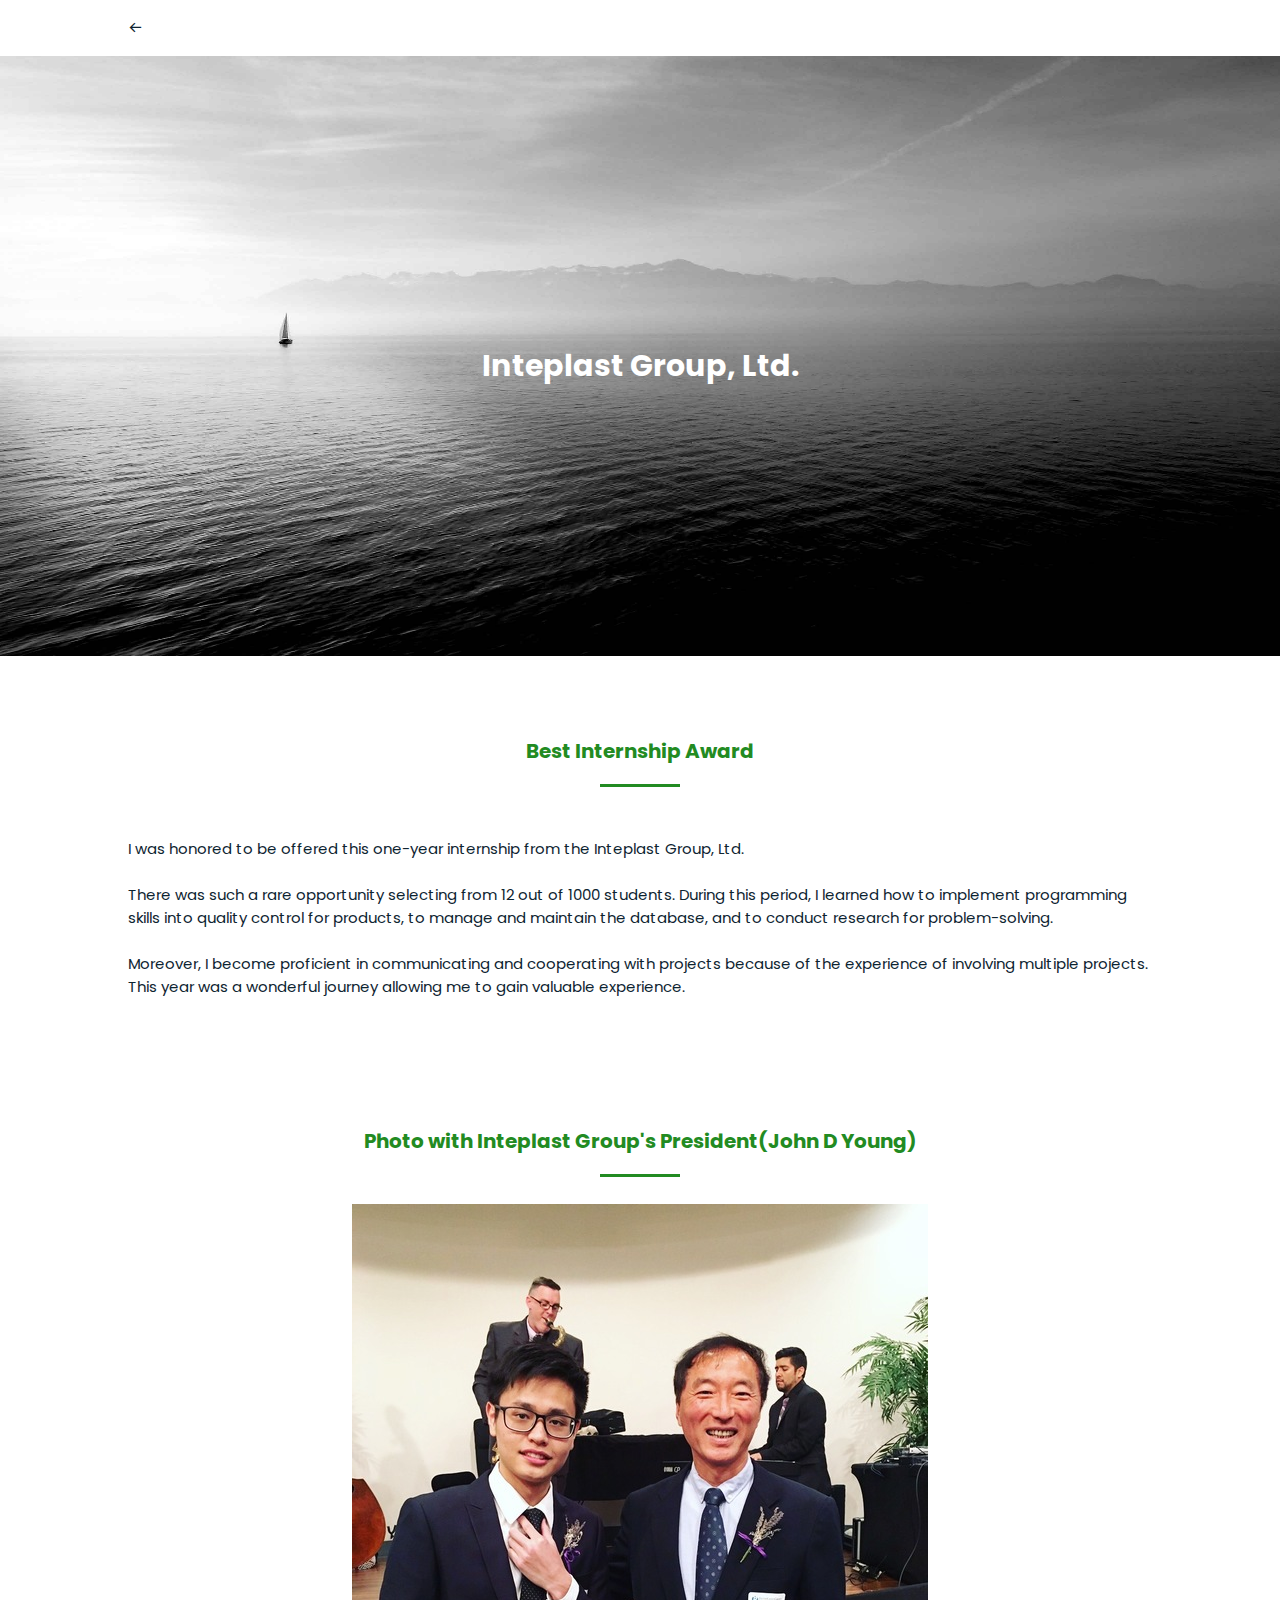
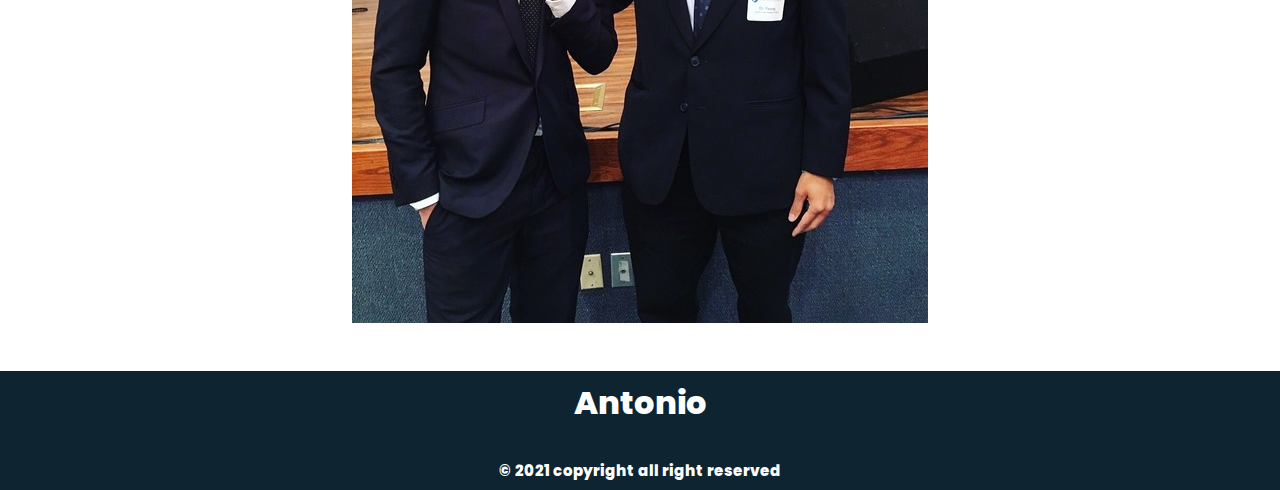
<file: projects/ABDQ_Intern.html>
<!DOCTYPE html>
<html lang="en">

<head>
  <meta charset="UTF-8">
  <meta name="viewport" content="width=device-width, initial-scale=1.0">

  <link rel="stylesheet" href="../assets/css/styles.css">

  <title>Portfolio website complete</title>
  <link href="https://cdn.jsdelivr.net/npm/boxicons@2.0.5/css/boxicons.min.css" rel="stylesheet">
  <script src="http://ajax.googleapis.com/ajax/libs/jquery/1.7.1/jquery.min.js" type="text/javascript"></script>
  <script src="https://cdn.datatables.net/1.10.20/js/jquery.dataTables.min.js" defer></script>
</head>


<body>


  <header>
    <nav class="nav bd-grid">
      <div>
        <a href="../index.html#skill" class="nav__logo"><i class="bx bx-arrow-back"></i></a>
      </div>

      <div class="nav__toggle" id="nav-toggle">
        <i class="bx bx-menu"></i>
      </div>
    </nav>
    <div class="display-container">
      <div class="main_image">
        <h1>Inteplast Group, Ltd.</h1>
        <img src="../assets/img/123.jpg" alt="boat" style="width:100%;height:20%;min-height:280px;max-height:600px;">
      </div>
    </div>
  </header>

  <main class="l-main">

    <section class="images section" id="images">
      <h2 class="section-title">Best Internship Award</h2>

      <div class="about__container bd-nGrid">
        <p class="about__text">
          <br>
          I was honored to be offered this one-year internship from the Inteplast Group, Ltd. 
          <br>
          <br>
          There was such a rare opportunity selecting from 12 out of 1000 students. During this period, I learned how to implement programming
          skills into quality control for products, to manage and maintain the database, and to conduct research for
          problem-solving. 
          <br>
          <br>
          Moreover, I become proficient in communicating and cooperating with projects because of the
          experience of involving multiple projects. This year was a wonderful journey allowing me to gain valuable
          experience.
        </p>
      </div>
    </section>

    <section class="images section" id="images">
      <h2 class="section-title">Photo with Inteplast Group's President(John D Young)</h2>
      <div class="image_chart_dr_young">
        <img class="img_center" src='../assets/img/Inte/Dr_young.jpg' alt=''>
      </div>
    </section>

  </main>

  <footer class="footer">
    <p class="footer__title">Antonio</p>
    <p>&#169; 2021 copyright all right reserved</p>
  </footer>
  <script src="../assets/js/slide.js"></script>
</body>

</html>
</file>
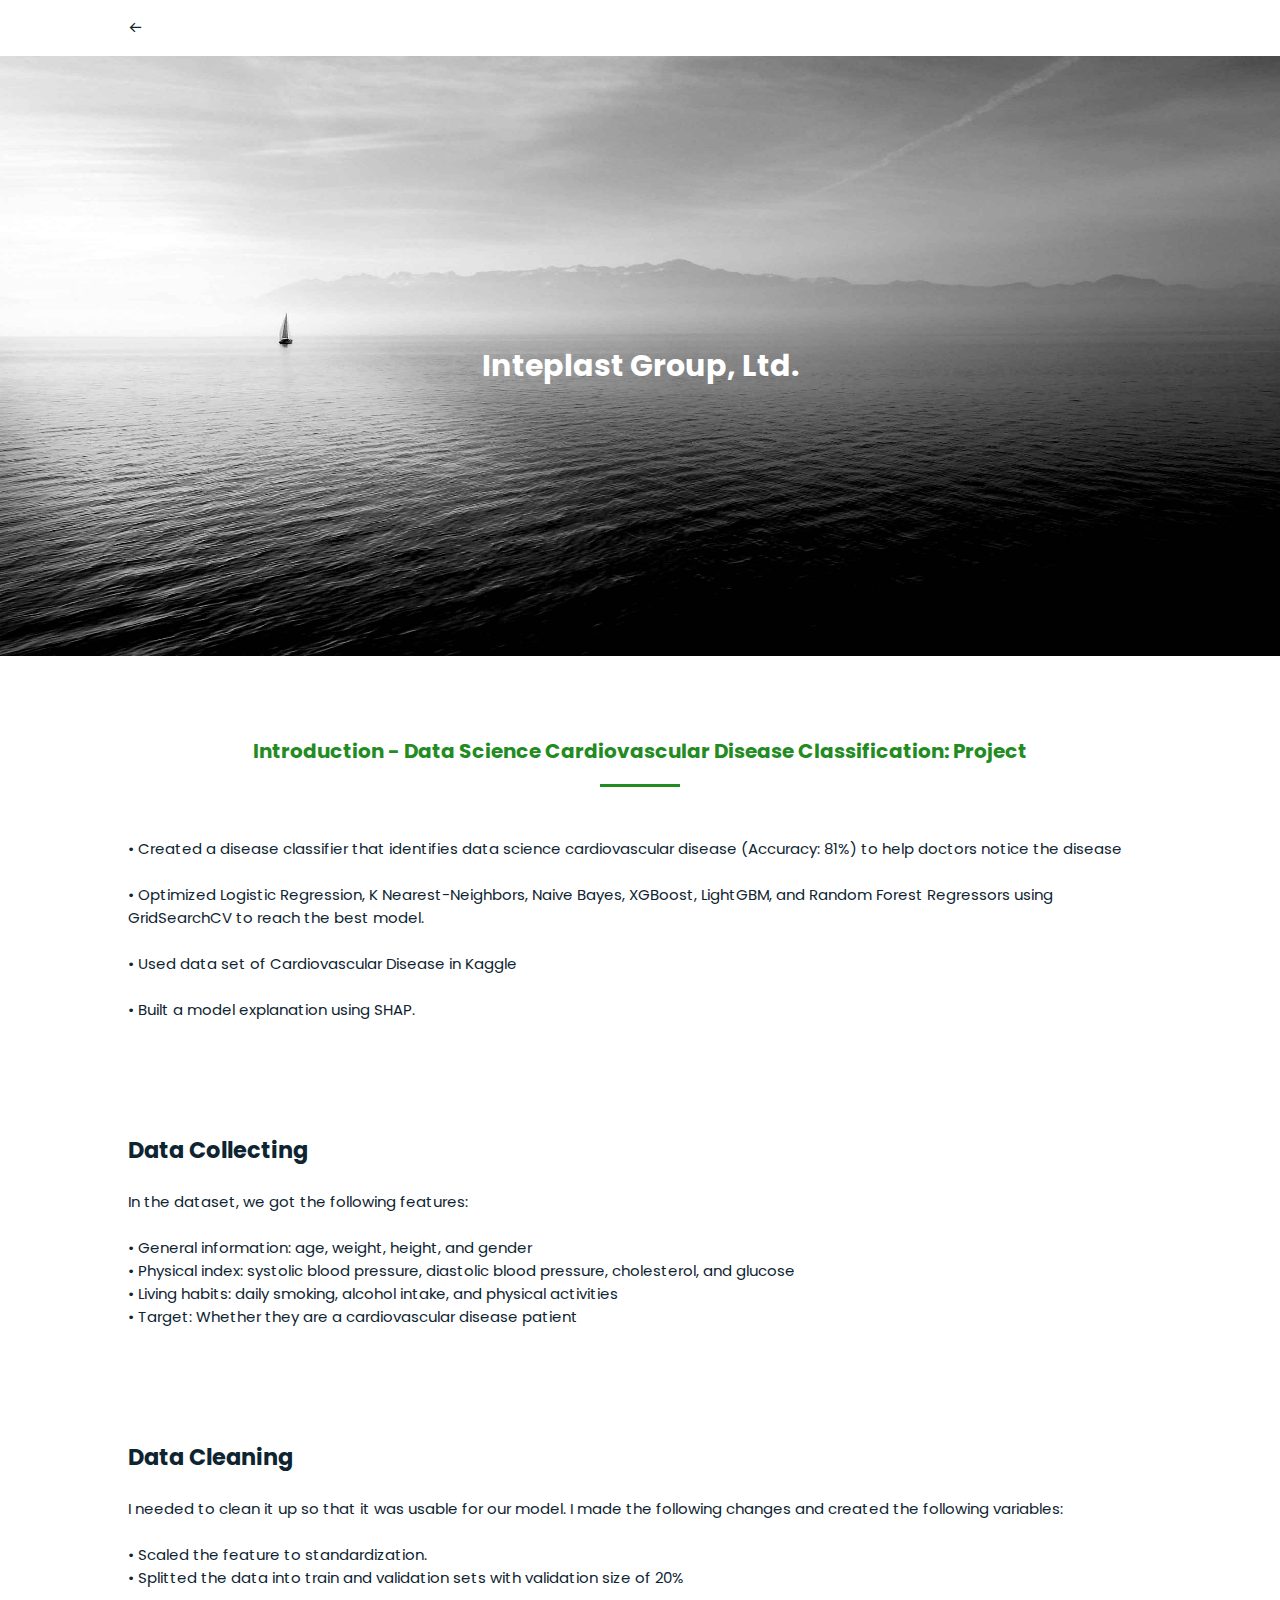
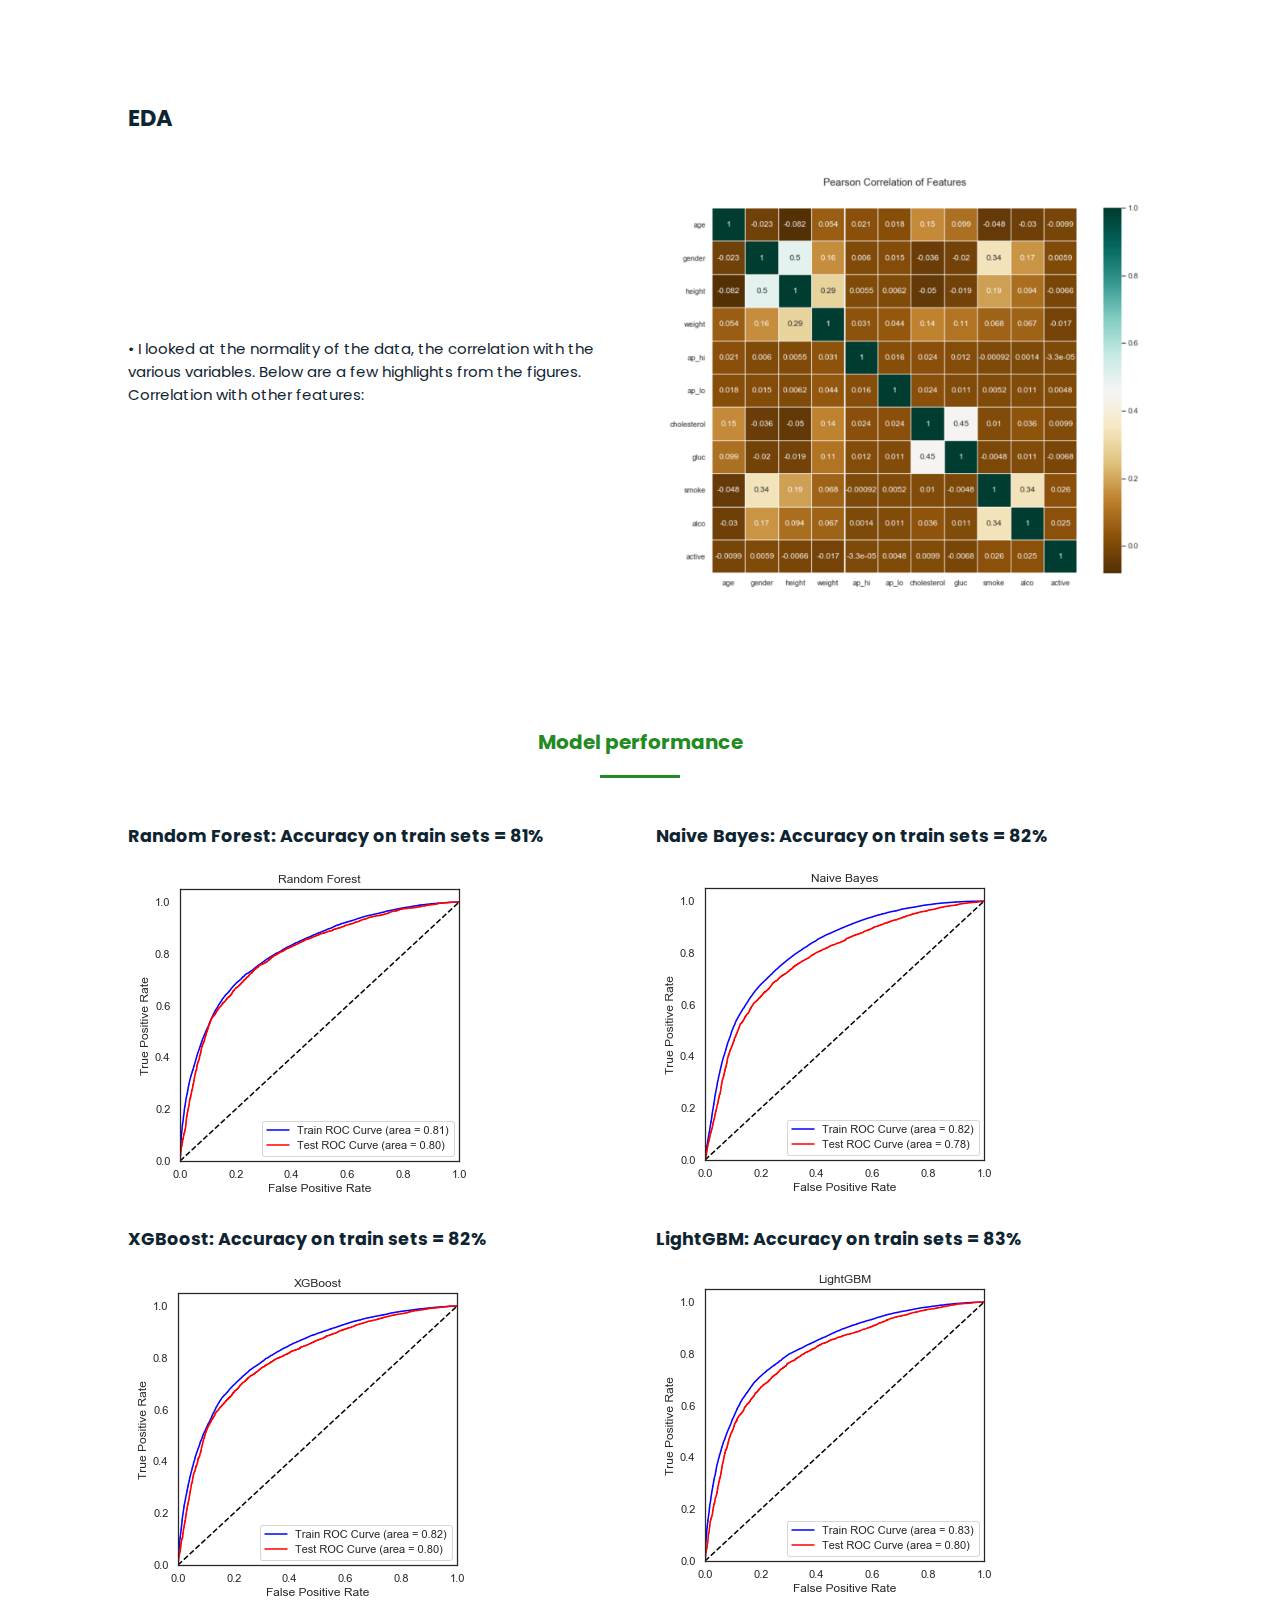
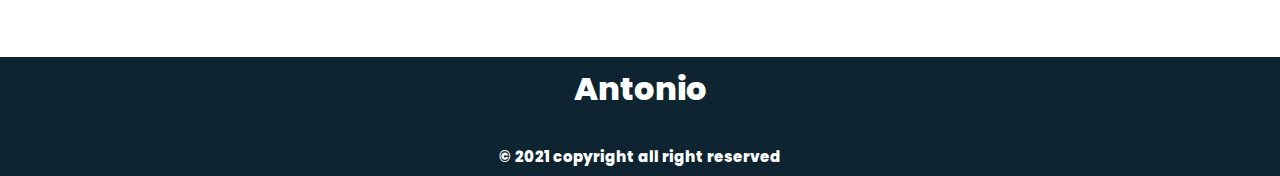
<file: projects/DCDC.html>
<!DOCTYPE html>
<html lang="en">

<head>
  <meta charset="UTF-8">
  <meta name="viewport" content="width=device-width, initial-scale=1.0">

  <link rel="stylesheet" href="../assets/css/styles.css">

  <title>Portfolio website complete</title>
  <link href="https://cdn.jsdelivr.net/npm/boxicons@2.0.5/css/boxicons.min.css" rel="stylesheet">
  <script src="http://ajax.googleapis.com/ajax/libs/jquery/1.7.1/jquery.min.js" type="text/javascript"></script>
  <script src="https://cdn.datatables.net/1.10.20/js/jquery.dataTables.min.js" defer></script>
</head>


<body>


  <header>
    <nav class="nav bd-grid">
      <div>
        <a href="../index.html#skill" class="nav__logo"><i class="bx bx-arrow-back"></i></a>
      </div>

      <div class="nav__toggle" id="nav-toggle">
        <i class="bx bx-menu"></i>
      </div>
    </nav>
    <div class="display-container">
      <div class="main_image">
        <h1>Inteplast Group, Ltd.</h1>
        <img src="../assets/img/123.jpg" alt="boat" style="width:100%;height:20%;min-height:280px;max-height:600px;">
      </div>
    </div>

  </header>

  <main class="l-main">

    <section class="images section" id="images">
      <h2 class="section-title">Introduction - Data Science Cardiovascular Disease Classification: Project</h2>
      <div class="about__container bd-nGrid">
        <p class="about__text">
          <br>
          • Created a disease classifier that identifies data science cardiovascular disease (Accuracy: 81%) to help
          doctors notice the disease<br>
          <br>
          • Optimized Logistic Regression, K Nearest-Neighbors, Naive Bayes, XGBoost, LightGBM, and Random Forest
          Regressors using GridSearchCV to reach the best model.<br>
          <br>
          • Used data set of Cardiovascular Disease in Kaggle <br>
          <br>
          • Built a model explanation using SHAP.
      </div>
    </section>


    <section class="images section" id="images">

      <div class="about__container bd-nGrid">
        <h2>Data Collecting</h2>
        <br>
        <p class="about__text">
          In the dataset, we got the following features:<br><br>
          • General information: age, weight, height, and gender<br>
          • Physical index: systolic blood pressure, diastolic blood pressure, cholesterol, and glucose<br>
          • Living habits: daily smoking, alcohol intake, and physical activities<br>
          • Target: Whether they are a cardiovascular disease patient
        </p>
      </div>
    </section>


    <section class="images section" id="images">
      <div class="about__container bd-nGrid">
        <h2>Data Cleaning</h2>
        <br>
        <p class="about__text">
          I needed to clean it up so that it was usable for our model. I made the following changes and created the
          following variables:<br><br>
          • Scaled the feature to standardization.<br>
          • Splitted the data into train and validation sets with validation size of 20%
          <br>
        </p>
      </div>
    </section>

    <section class="images section" id="images">
      <div class="about__container bd-grid">
        <h2>EDA</h2>
        <br>
        <p class="about__text">
          • I looked at the normality of the data, the correlation with the various variables. Below are a few
          highlights from the figures. Correlation with other features:<br>
          <br>
        </p>
        <div>
          <img src="../assets/img/DC/eda.png">
        </div>
      </div>
    </section>

    <section class="work section" id="work">
      <h2 class="section-title">Model performance</h2>

      <div class="work__container_oneRow_twoPhotos bd-grid">

        <div >
          <h3>Random Forest: Accuracy on train sets = 81%</h3>
            <img src="../assets/img/DC/DC_1.png">
        </div>

        <div >
          <h3>Naive Bayes: Accuracy on train sets = 82%</h3>
            <img src="../assets/img/DC/DC_2.png">
        </div>

        <div >
          <h3>XGBoost: Accuracy on train sets = 82%</h3>
            <img src="../assets/img/DC/DC_3.png">
        </div>

        <div >
          <h3>LightGBM: Accuracy on train sets = 83%</h3>
            <img src="../assets/img/DC/DC_4.png">
        </div>


      </div>
    </section>

  </main>

  <footer class="footer">
    <p class="footer__title">Antonio</p>
    <p>&#169; 2021 copyright all right reserved</p>
  </footer>
  <script src="../assets/js/slide.js"></script>
</body>

</html>
</file>
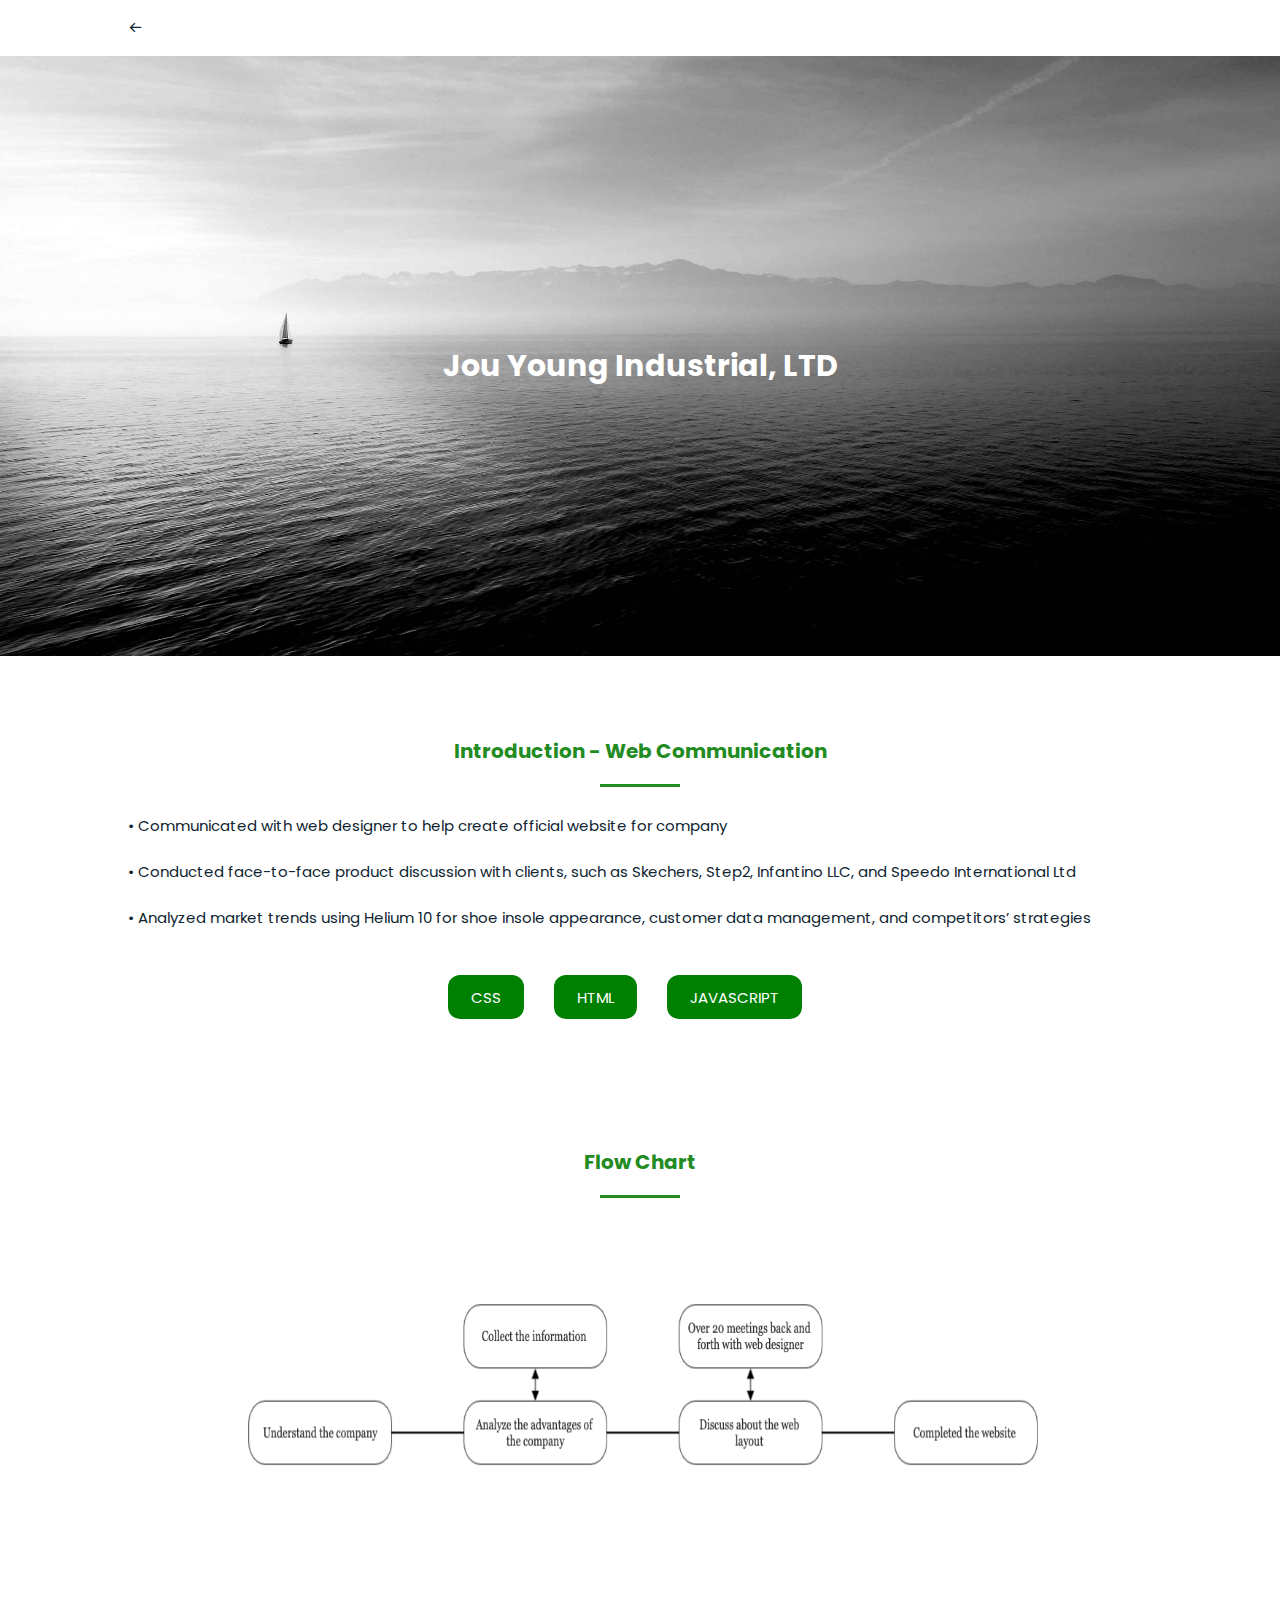
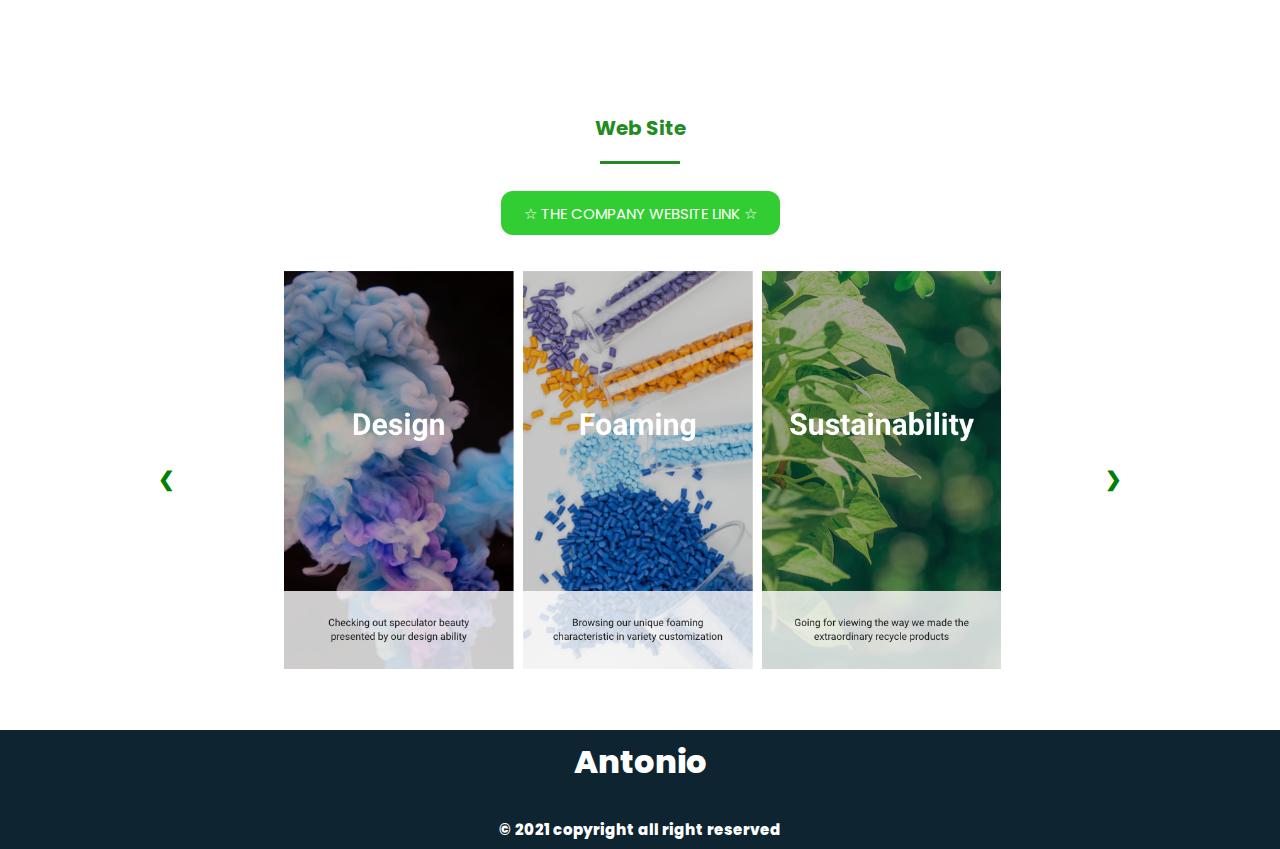
<file: projects/MAWA.html>
<!DOCTYPE html>
<html lang="en">

<head>
  <meta charset="UTF-8">
  <meta name="viewport" content="width=device-width, initial-scale=1.0">

  <link rel="stylesheet" href="../assets/css/styles.css">

  <title>Portfolio website complete</title>
  <link href="https://cdn.jsdelivr.net/npm/boxicons@2.0.5/css/boxicons.min.css" rel="stylesheet">
  <script src="http://ajax.googleapis.com/ajax/libs/jquery/1.7.1/jquery.min.js" type="text/javascript"></script>
  <script src="https://cdn.datatables.net/1.10.20/js/jquery.dataTables.min.js" defer></script>
</head>

<body>
  <header>
    <nav class="nav bd-grid">
      <div>
        <a href="../index.html#skill" class="nav__logo"><i class="bx bx-arrow-back"></i></a>
      </div>

      <div class="nav__toggle" id="nav-toggle">
        <i class="bx bx-menu"></i>
      </div>
    </nav>
    <div class="display-container">
      <div class="main_image">
        <h1>Jou Young Industrial, LTD</h1>
        <img src="../assets/img/123.jpg" alt="boat" style="width:100%;height:20%;min-height:280px;max-height:600px;">
      </div>
    </div>
  </header>

  <main class="l-main">


    <section class="images section" id="images">
      <h2 class="section-title">Introduction - Web Communication</h2>
      <div class="about__container bd-nGrid">
        <p class="about__text">
          • Communicated with web designer to help create official website for company <br>
          <br>
          • Conducted face-to-face product discussion with clients, such as Skechers, Step2,
          Infantino LLC, and Speedo International Ltd<br>
          <br>
          • Analyzed market trends using Helium 10 for shoe insole appearance, customer data
          management, and competitors’ strategies
      </div>

      <br>
      <br>
      <div class="bd-nGrid">
        <ul id='buttons'>
          <li><a href="#">CSS</a></li>
          <li><a href="#">HTML</a></li>
          <li><a href="#">JavaScript</a></li>
        </ul>
      </div>
    </section>

    <section class="images section" id="images">
      <h2 class="section-title">Flow Chart</h2>
      <div class="image_chart">
        <img class="img_center" src='../assets/img/Jou//MAWA_web.png' alt=''>
      </div>
    </section>


    <section class="section" id="images">
      <h2 class="section-title"> Web Site</h2>
      <div>
        <ul id='buttons_title'>
          <li><a href="https://www.sunmore.com.tw/">&#9734 The Company Website Link &#9734</a></li>
      </div>
      <br>
      <div class="slide-container">
        <div class="slide fade">
          <img id="image1" class="img_center"
            src='../assets/img/Jou/Jou_1.png'
            alt=''>
        </div>
        <div class="slide fade">
          <img id="image2" class="img_center"
            src='../assets/img/Jou/Jou_5.png'
            alt=''>
        </div>
        <div class="slide fade">
          <img id="image3" class="img_center"
            src='../assets/img/Jou/Jou_3.png'
            alt=''>
        </div>
        <div class="slide fade">
          <img id="image4" class="img_center"
            src='../assets/img/Jou/Jou_4.png'
            alt=''>
        </div>

        <a class="prev" title="Previous">&#10094</a>
        <a class="next" title="Next">&#10095</a>

      </div>
      
    </section>
  </main>

  <footer class="footer">
    <p class="footer__title">Antonio</p>
    <p>&#169; 2021 copyright all right reserved</p>
  </footer>
  <script src="../assets/js/slide.js"></script>
</body>

</html>
</file>
<file: assets/css/styles.css>
/*===== GOOGLE FONTS =====*/
@import url("https://fonts.googleapis.com/css2?family=Poppins:wght@400;600;700&display=swap");

:root{
  /* header to top */
  --header-height: 2.5rem;
  --font-semi: 750;
}

:root{
  --first-color: #228B22	;
  --second-color: #0E2431;
}

:root{
  --body-font: 'Poppins', sans-serif;
  --big-font-size: 2rem;
  --h2-font-size: 1.25rem;
  --normal-font-size: 0.938rem;
}

/*===== z index =====*/
:root{
  --z-back: -10;
  --z-normal: 1;
  --z-tooltip: 10;
  --z-fixed: 100;
}

/* margin from title to the content */
:root{
  --mb-1: 0.5rem;
  --mb-2: 1rem;
  --mb-3: 1.5rem;
  --mb-4: 2rem;
  --mb-5: 2.5rem;
  --mb-6: 3rem;
}

html{
  scroll-behavior: smooth;
}

body{
  /* border-style: dashed; */
  margin: var(--header-height) 0 0 0;
  font-family: var(--body-font);
  font-size: var(--normal-font-size);
  color: var(--second-color);
}

h1,h2,p{
  margin: 0;
}


ul{
  margin: 0;
  padding: 0;
  list-style: none;
}

a{
  text-decoration: none;
}

img{
  max-width: 100%;
  height: auto;
  display: block;
}


.center_everyThing{
  position: relative;
  text-align: center;
}


.section-title{
  /* border-style: dotted; */
  position: relative;
  font-size: var(--h2-font-size);
  color: var(--first-color);
  /* section title to the top */
  margin-top: var(--mb-2);
  margin-bottom: var(--mb-4);
  text-align: center;
}

.miner_section-title{
  position: relative;
  font-size: 1rem;
  color: var(--first-color);
  /* section title to the top */
  margin-top: var(--mb-2);
  margin-bottom: var(--mb-4);
  text-align: center;
}

.section-title::after{
  /* dashline for that! */
  position: absolute;
  content: "";
  width: 64px;
  height: 0.18rem;
  left: 0;
  right: 0;
  margin: auto;
  top: 2rem;
  background-color: var(--first-color);
}

/* section to section!!! */
.section{
  /* border-style: dotted dashed solid double; */
  padding-top: 3rem;
  padding-bottom: 2rem;
}

section{
  padding-top: 2rem;
}

.bd-grid{
  /* limite the width in here */
  max-width: 1024px;
  /* it make as a grid based on the  */
  display: grid;
  grid-template-columns: 100%;
  grid-column-gap: 2rem;
  /* no responsvie */
  /* margin-left: auto;
  margin-right: auto; */
  margin-left: var(--mb-2);
  margin-right: var(--mb-2);
  width: calc(100% - 2rem);
}

/* for course!!!! */
.bd-nGrid{
  max-width: 1024px;
  /* No grid */
  margin-left: auto;
  margin-right: auto;
}

table{
  border-collapse: collapse;
}

table,th,td {
  border: 2.5px solid;
  border-color: #228B22;
}

table{
  margin: 0 auto;
  width: 100%;
  clear: both;
  border-collapse: collapse;
  table-layout: fixed; 
  word-wrap:break-word; 
}

th,td {
  padding: 10px;
}

td{
  color: #130200;
}

.l-header{
  /* border-style: outset; */
  width: 100%;
  /* make it fixed on the top */
  position: fixed;
  top: 0;
  left: 0;
  /* important!!!! move header behind!!! using z!!!  */
  z-index: var(--z-fixed);
  background-color: #fff;
  box-shadow: 0 1px 4px rgba(146,161,176,.15);
}

/* mobile version for nav */
/* @media screen and (max-width: 768px){
  .nav__menu{
    position: fixed;
    top: var(--header-height);
    right: -100%;
    width: 80%;
    height: 100%;
    padding: 2rem;
    background-color: var(--second-color);
    transition: .5s;
  }
} */

.nav{
  height: var(--header-height);
  /* flex -> make to seperate with space-between */
  /* flext with unver navlist */
  display: flex;
  justify-content: space-between;
  align-items: center;
  font-weight: var(--font-semi);
}

.nav__item{
  margin-bottom: var(--mb-4);
}

.nav__link{
  position: relative;
  /* make about, skill..... while color */
  color: #fff;
}

.nav__link:hover{
  position: relative;
}

/* underline */
.nav__link:hover::after{
  position: absolute;
  content: "";
  width: 100%;
  height: 0.18rem;
  left: 0;
  top: 2rem;
  background-color: var(--first-color);
}

.nav__logo{
  color: var(--second-color);
}

/* style for upper right icon */
/* .nav__toggle{
  color: var(--second-color);
  font-size: 1.5rem;
  cursor: pointer;
} */

/* show the menue! */
.show{
  right: 0px;
}

.active::after{
  position: absolute;
  content: "";
  width: 100%;
  height: 0.18rem;
  left: 0;
  top: 2rem;
  background-color: var(--first-color);
}

/* set potition make it two grids!!!!*/
.about__container, .course__container, .skills__container{
  row-gap: 2rem;
  text-align: center;
}
/* set potition make it two grids!!!!*/

.about__subtitle{
  margin-bottom: var(--mb-2);
}

.about__img{
  justify-self: center;
}

.about__img img{
  width: 300px;
  border-radius: 50%;
}

.skills__subtitle{
  margin-bottom: var(--mb-2);
}

.skills__text{
  margin-bottom: var(--mb-4);
}

.skills__data{
  display: flex;
  /* flex with name and percentage */
  justify-content: space-between;
  align-items: center;
  position: relative;
  font-weight: var(--font-semi);
  /* padding: .5rem 1rem; */
  margin-bottom: var(--mb-4);
  border-radius: .5rem;
  box-shadow: 0 4px 25px rgba(14,36,49,.15);
}

.skills__bar{
  position: absolute;
  left: 0;
  bottom: 0;
  background-color: var(--first-color);
  height: .25rem;
  border-radius: .5rem;
  z-index: var(--z-back);
}

.skills__java{
  width: 85%;
}
.skills__spring_boot{
  width: 80%;
}
.skills__angular{
  width: 80%;
}
.skills__docker{
  width: 78%;
}

.skills__myaql{
  width: 78%;
}

.skills__git{
  width: 75%;
}

.skills__img{
  border-radius: .5rem;
}
.skills__names{
  display: flex;
  align-items: center;
}

.contact__input{
  width: 100%;
  font-size: var(--normal-font-size);
  font-weight: var(--font-semi);
  padding: 1rem;
  border-radius: .5rem;
  border: 1.5px solid var(--second-color);
  outline: none;
  margin-bottom: var(--mb-4);
}

.contact__button{
  display: block;
  border: none;
  outline: none;
  font-size: var(--normal-font-size);
  cursor: pointer;
  margin-left: auto;
}

.button{
  display: inline-block;
  background-color: var(--first-color);
  color: #fff;
  padding: .75rem 2.5rem;
  font-weight: var(--font-semi);
  border-radius: .5rem;
  justify-items: center;
}

.button:hover{
  box-shadow: 0 10px 36px rgba(0,0,0,.15);
}

/* 
@media screen and (max-width: 375px){
  body{
    margin: 0;
    background-color: #80ced6;
  }
} */


  /* disable the upper right icon */
  .nav__toggle{
    display: none;
  }

/* web version */
@media screen and (min-width: 768px){
  
  body{
    margin: 0;
    background-color: white;
  }

  .section{
    padding-top: 4rem;
    padding-bottom: 3rem;
  }
  .section-title{
    margin-bottom: var(--mb-6);
  }
  .section-title::after{
    width: 80px;
    top: 3rem;
  }

  .nav{
    height: calc(var(--header-height) + 1rem);
  }

  .nav__list{
    /* Make it speperate (about, skill) */
    /* if not display: flex; -> display vertical */
    display: flex;
    padding-top: 0;
  }

  .nav__item{
    margin-left: var(--mb-3);
    margin-bottom: 0;
  }

  /* disable the upper right icon */
  .nav__toggle{
    display: none;
  }

  /* make navLink visible */
  .nav__link{
    color: var(--second-color);
  }

  /* key to make grid seperate while  */
  .about__container, .skills__container, .course__container{
    grid-template-columns: repeat(2,1fr);
    align-items: center;
    text-align: initial;
  }
  
  .about__img img{
    width: 300px;
  }

  .work__container{
    grid-template-columns: repeat(3, 1fr);
    grid-template-rows: repeat(2,1fr);
    column-gap: 2rem;
  }

  /* number of rows & number of cols */
  .work__container_oneRow{
    grid-template-columns: repeat(3, 1fr);
    column-gap: 2rem;
  }

  /* number of rows & number of cols */
  .work__container_oneRow_twoPhotos{
    grid-template-columns: repeat(2, 1fr);
    column-gap: 2rem;
    /* justify-items: center; */
  }

  /* number of rows & number of cols */
  .work__container_oneRow_fourPhotos{
    grid-template-columns: repeat(4, 1fr);
    column-gap: 1.5rem;
    /* justify-items: center; */
  }

  .contact__form{
    width: 480px;
  }
  
  .contact__container{
    justify-items: center;
  }

}

/* make it center!! */
@media screen and (min-width: 1024px){
  .bd-grid{
    margin-left: auto;
    margin-right: auto;
  }
}

/* slider slider slider slider slider slider slider */

.slide-container .prev, .slide-container .next {
  cursor: pointer;
  position: absolute;
  top: 50%;
  width: auto;
  margin-top: -22px;
  padding: 16px;
  color: green;
  font-weight: bold;
  font-size: 20px;
  transition: all 0.6s ease;
  border-radius: 0 3px 3px 0;
  user-select: none;
}

.slide-container .prev:hover, .slide-container .next:hover {
  background-color: rgba(0, 0, 0, 0.8);
  color: white;
}

.slide-container .prev {
  left: 2px;
}

.slide-container .next {
  right: 2px;
}

.dots-container {
  display: flex;
  justify-content: center;
  align-items: center;
  padding: 10px;
}

.dots-container .dot {
  cursor: pointer;
  margin: 5px;
  width: 20px;
  height: 20px;
  color: #333;
  border-radius: 50%;
  background-color: #dfd6ce;
}

.dots-container .dot.active {
  /* border: 2px solid green; */
  border: 2px solid white;
}

* {
  padding: 0;
  border: 0;
  box-sizing: border-box;
}

body {
  height: 100%;
/*   background-image: linear-gradient(to top, #accbee 0%, #e7f0fd 100%); */
}

body h1 {
  text-align: center;
}

.slide-container {
  display: flex;
  justify-content: center;
  align-items: center;
  max-width: 1000px;
  margin: auto;
  position: relative;
}

.slide-container .slide {
  display: none;
  width: 100%;
}

.slide-container .slide.fade {
  animation: fade 0.5s cubic-bezier(0.55, 0.085, 0.68, 0.53) both;
}

.slide-container .slide img {
  width: 100%;
}

/* slider slider slider slider slider slider slider */

/* table table table table table table table */
#visitor_table {
  font-family: Arial, Helvetica, sans-serif;
  border-collapse: collapse;
  width: 100%;
}

#visitor_table td, #visitor_table th {
  border: 1px solid #ddd;
  padding: 8px;
}

#visitor_table tr:nth-child(even){background-color: #f2f2f2;}

#visitor_table tr:hover {background-color: #ddd;}

#visitor_table th {
  padding-top: 12px;
  padding-bottom: 12px;
  text-align: left;
  background-color: #4CAF50;
  color: white;
}

.img_center{
  max-width: 75%;
  display: block;
  margin-left: auto;
  margin-right: auto;
}

/* table table table table table table table */


/* time_line time_line time_line time_line time_line */

.timeline {
  position: relative;
  max-width: 1200px;
  margin: 0 auto;
}

/* The actual timeline (the vertical ruler) */
.timeline::after {
  content: '';
  position: absolute;
  width: 6px;
  background-color: green;
  top: 0;
  bottom: 0;
  left: 50%;
  margin-left: -3px;
}

/* Container around content */
.container_time {
  padding: 10px 40px;
  position: relative;
  background-color: inherit;
  width: 50%;
}

/* The circles on the timeline */
.container_time::after {
  content: '';
  position: absolute;
  width: 25px;
  height: 25px;
  right: -17px;
  background-color: white;
  border: 4px solid #FF9F55;
  top: 15px;
  border-radius: 50%;
  z-index: 1;
}

/* Place the container to the left */
.leftt {
  left: 0;
}

/* Place the container to the right */
.rightt {
  left: 50%;
}

/* Add arrows to the left container (pointing right) */
.leftt::before {
  content: " ";
  height: 0;
  position: absolute;
  top: 22px;
  width: 0;
  z-index: 1;
  right: 30px;
  border: medium solid white;
  border-width: 10px 0 10px 10px;
  border-color: transparent transparent transparent white;
}

/* Add arrows to the right container (pointing left) */
.rightt::before {
  content: " ";
  height: 0;
  position: absolute;
  top: 22px;
  width: 0;
  z-index: 1;
  left: 30px;
  border: medium solid white;
  border-width: 10px 10px 10px 0;
  border-color: transparent white transparent transparent;
}

/* Fix the circle for containers on the right side */
.rightt::after {
  left: -16px;
}

/* The actual content */
.content {
  padding: 20px 30px;
  background-color: white;
  position: relative;
  border-radius: 6px;
}

/* time_line time_line time_line time_line time_line */


/* Media queries - Responsive timeline on screens less than 600px wide */
@media screen and (max-width: 600px) {
  /* Place the timelime to the left */
  .timeline::after {
  left: 31px;
  }
  
  /* Full-width containers */
  .container_time {
  width: 100%;
  padding-left: 70px;
  padding-right: 25px;
  }
  
  /* Make sure that all arrows are pointing leftwards */
  .container_time::before {
  left: 60px;
  border: medium solid white;
  border-width: 10px 10px 10px 0;
  border-color: transparent white transparent transparent;
  }

  /* Make sure all circles are at the same spot */
  .leftt::after, .rightt::after {
  left: 15px;
  }
  
  /* Make all right containers behave like the left ones */
  .rightt {
  left: 0%;
  }
}

/* effect on image !!! */
.work__img{
  border-radius: .5rem;
  overflow: hidden;
}
.work__img img{
  transition: 1s;
  cursor: pointer;
}
.work__img img:hover{
  transform: scale(1.1);
}
/* effect on image !!! */


/* show Click  on text or image when mouse on  */
 .content_img_onText{
  position: relative;
  /* margin-left: auto;
  margin-right: auto; */
  /* display: block; */
 }

/* Child Text Container */
.content_img_onText div{
  position: absolute;
  bottom: 0;
  right: 0;
  background: white;
  color: green;
  opacity: 0;
  visibility: hidden;
  -webkit-transition: visibility 0s, opacity 0.5s linear; 
  transition: visibility 0s, opacity 0.5s linear;
  }

  /* Hover on Parent Container */
 .content_img_onText:hover{
  cursor: pointer;
 }
 
 .content_img_onText:hover div{
  width: 5%;
  visibility: visible;
  opacity: 1.5; 
 }

 .content_img{
  position: relative;
  width: 260px;
  height: 260px;
  float: left;
  margin-right: 10px;
 }
 
 /* Child Text Container */
 .content_img div{
  position: absolute;
  bottom: 0;
  right: 0;
  background: black;
  color: white;
  margin-bottom: 5px;
  font-family: sans-serif;
  opacity: 0;
  visibility: hidden;
  -webkit-transition: visibility 0s, opacity 0.5s linear; 
  transition: visibility 0s, opacity 0.5s linear;
 }
 
 /* Hover on Parent Container */
 .content_img:hover{
  cursor: pointer;
 }
 
 .content_img:hover div{
  width: 100%;
  padding: 8px 15px;
  visibility: visible;
  opacity: 0.7; 
 }
/* show Click on text or image when mouse on  */

 /* footer */
 .footer{
  background-color: var(--second-color);
  color: #fff;
  text-align: center;
  font-weight: var(--font-semi);
  padding: 0.5rem 0;
}

.footer__title{
  font-size: 2rem;
  margin-bottom: var(--mb-4);
}

.footer__social{
  margin-bottom: var(--mb-4);
}

.footer__icon{
  font-size: 1.5rem;
  color: #fff;
  margin: 0 var(--mb-2)
}
 /* footer */

 
/* text in the main photo!!!! */
 .display-container {
  position: relative;
  text-align: center;
  /* z-index: var(--z-back); */
  /* z-index: var(--z-normal); */
}


.main_image {
  position: relative;
  background: green; /* IE */
  margin-top: auto;
}

.main_image h1{
  z-index: 2;
  position: absolute;
  top: 50%;
  left: 0;
  right: 0;
  color: white;
  font-size: 30px;
  /* padding: 0;
  margin: 0; */
  margin-top: -13px; /* 1/2 height */
  text-align: center;
}

.main_image img{
  z-index: 1;
  width: 100%;
  height: 140%;
  position: relative;
  top:0;
  right:0;
  bottom:0;
  left:0;
  background:green
}

/* text in the main photo!!!! */


/* for flow chart!!! */
.image_chart img{
  height: 360px;
}

.image_chart_bcs img{
  height: 420px;
}
/* for flow chart!!! */

/* remove color change */
a {color:black;}         /* Unvisited link  */
a:visited {color:black;} /* Visited link    */
a:hover {color:#228B22;}   /* Mouse over link */
a:active {color:black;}  /* Selected link   */
/* remove color change */


/* resize the specific image */
.abdq img {
  float: left;
  width:  320px;
  height: 213px;
  object-fit: contain;
}
/* resize the specific image */


/* working with centering the ui */

#buttons li a , #buttons_title li a{
  text-decoration: none;
  color: white;
  display: block;
  padding: 0.7em 1em 0.7em 1em;
  text-transform: uppercase;
  font-size: 1em;
}

#buttons li
/* horizontal menu layout */
 {
    display: inline-block;
    border-radius: 12px;
    /* need to remove this in order to center the word with a tag */
    margin-right:30px; 
    background-color: green;
}

/* center menu layout */
#buttons_title li
 {
    display: inline-block;
    border-radius: 12px;
    background-color: limegreen;
}

#buttons li a:hover,  #buttons_title li a:hover{
  text-decoration: none;
}

ul {
  display: flex;
  justify-content: center;
}

li {
  padding: 0 8px;
}
/* working with centering the ui */


.home__social{
  padding-top: 0;
  padding-bottom: 2.5rem;
  flex-direction: row;
  align-self: flex-end;
}
.home__social-icon{
  margin-bottom: 0;
  margin-right: var(--mb-4);
}
</file>
